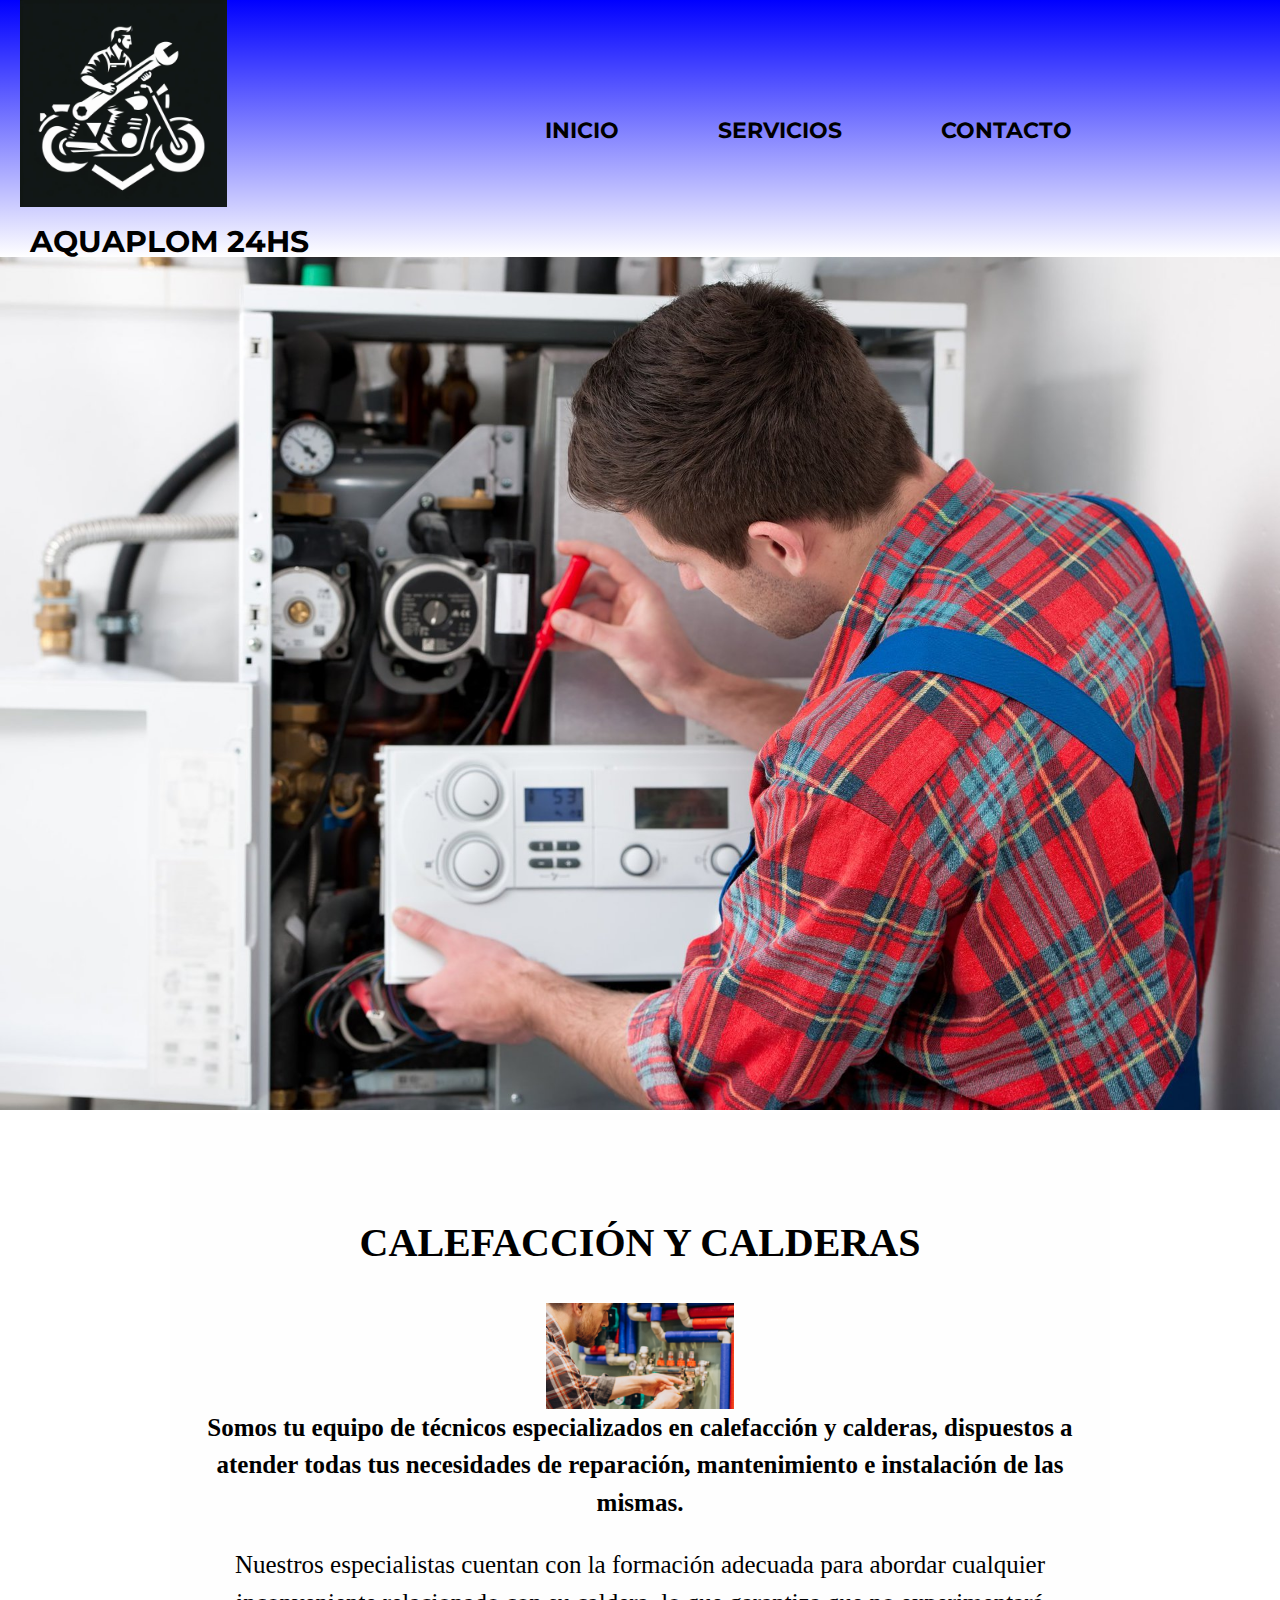
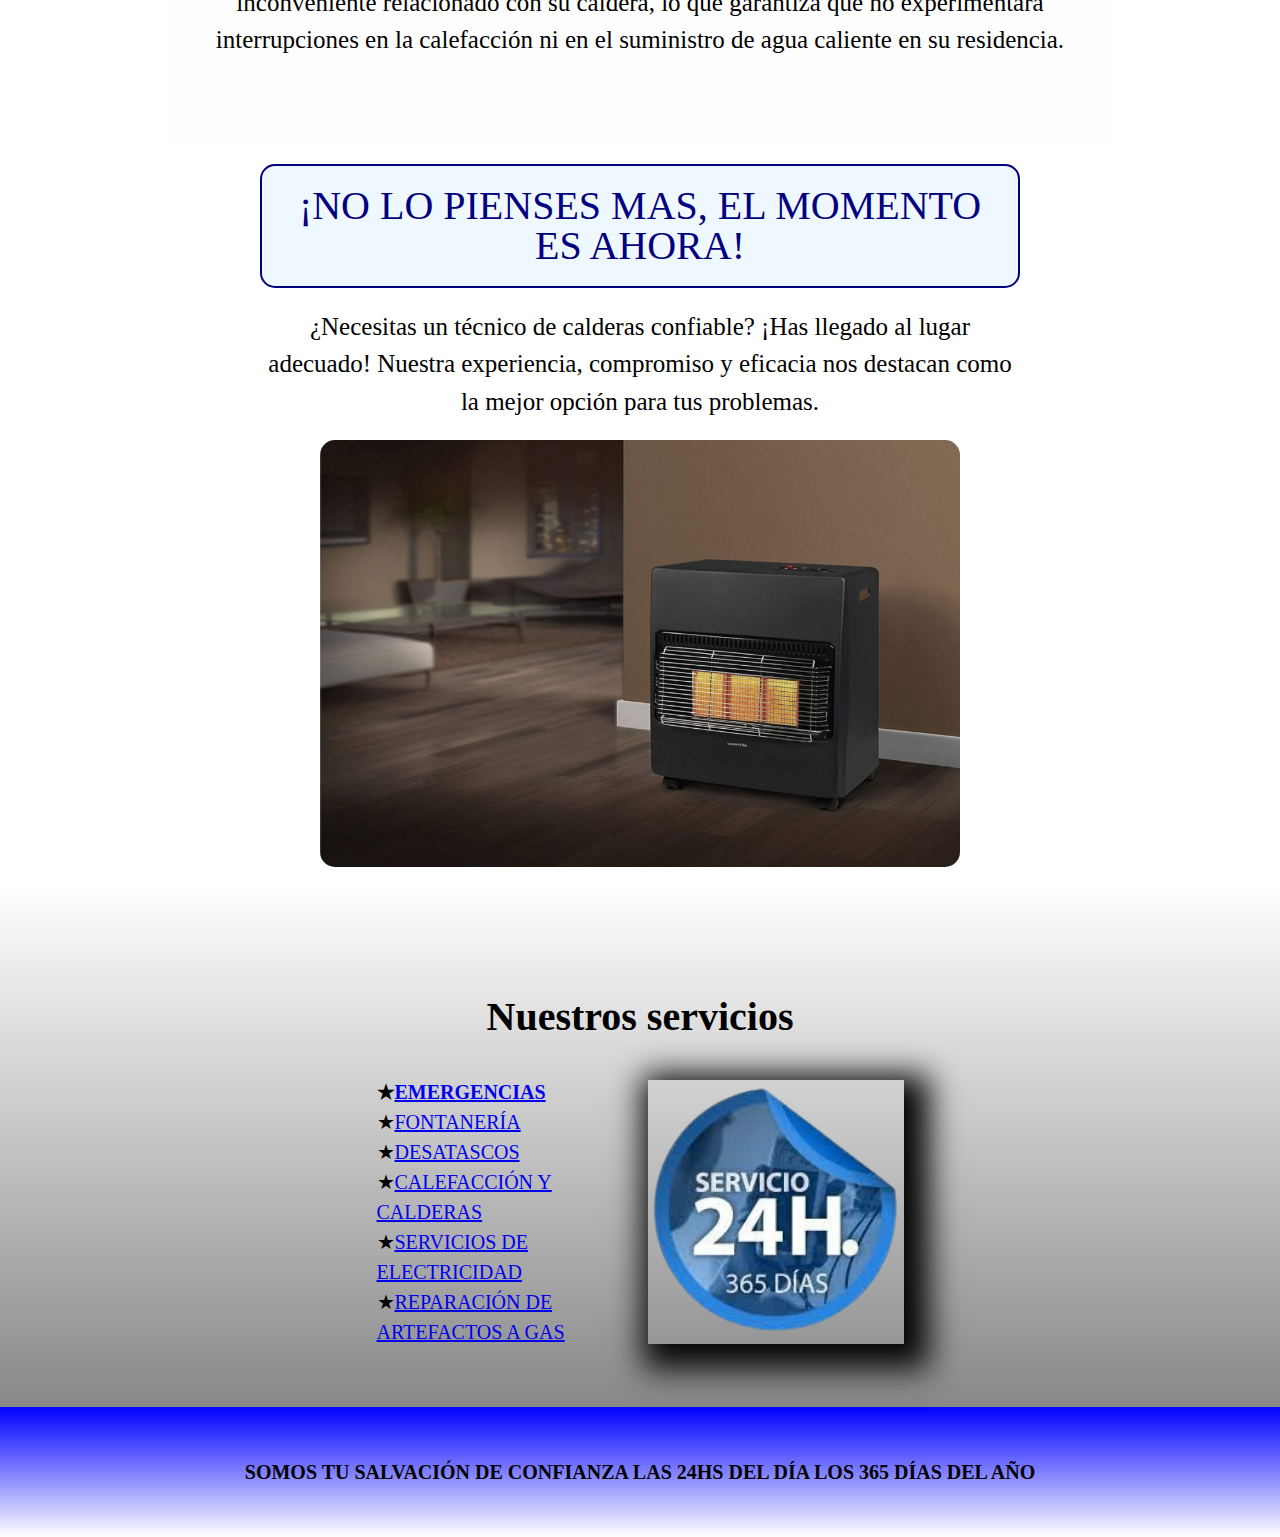
<file: Aquaplom-24hs-main/calefaccion.html>
<!DOCTYPE html>
<html lang="es">
<head>
    <meta charset="UTF-8">
    <title>Calefacción y calderas- Aquaplom 24hs</title>
    <link rel="stylesheet" href="reset.css">
    <link rel="stylesheet" href="style.css">
    <link href="https://fonts.googleapis.com/css2?family=Montserrat:wght@300&display=swap" rel="stylesheet">
    <link rel="icon" href="carpeta1/icono .ico">
    <meta name="viewport" content="width=device-width, initial-scale=1.0">
</head>
<body>
   

    <section>

        <header>
            <div class="caja">
                <div class="header-content">
                    <img src="carpeta1/moto-negra.jpg" alt="logo de moto azul" id="logo-header">
                    <h2>AQUAPLOM 24HS</h2>
                </div>
                <nav>
                    <ul>
                        <li><a href="index.html">INICIO</a></li>
                        <li><a href="productos.html">SERVICIOS</a></li>
                        <li><a href="contacto.html">CONTACTO</a></li>
                    </ul>
                </nav>
            </div>
        </header>

        <img class="banner-plomeria" src="carpeta1/calderas.jpg" width="100%">
        
        <main>
            <section class="principal">
                <h2 class="titulo-principal"><strong>CALEFACCIÓN Y CALDERAS</strong></h2>
                <img class="foto-de-fontaneria" src="carpeta1/calefaccion-calderas-foto.jpg" alt="Imagen de fontanero.">
                <p class="parrafo-desatasco"><strong>Somos tu equipo de técnicos especializados en calefacción y calderas, dispuestos a atender todas tus necesidades de reparación, mantenimiento e instalación de las mismas.</strong> </p>

                <p class="parrafo-desatasco">Nuestros especialistas cuentan con la formación adecuada para abordar cualquier inconveniente relacionado con su caldera, lo que garantiza que no experimentará interrupciones en la calefacción ni en el suministro de agua caliente en su residencia.</p>
            </section>


            <section class="seccion-fontaneria"> 
                
                <h1>¡NO LO PIENSES MAS, EL MOMENTO ES AHORA!</h1>
                <p class="parrafo-desatasco"> ¿Necesitas un técnico de calderas confiable? ¡Has llegado al lugar adecuado! Nuestra experiencia, compromiso y eficacia nos destacan como la mejor opción para tus problemas.</p> 
            
            </section>


             
            <div class="foto-desatasco-desagüe">
            <img class="desatasco-foto" src="carpeta1/estufa-gas.jpg" width="50%" height="40%">
            </div>

            

    


            </section>
            
            <section class="diferenciales">
    
                <h3 class="titulo-principal"><strong>Nuestros servicios</strong></h3>
            
                <div class="contenido-diferenciales">
                    <ul class="lista-diferenciales">
                    <li class="items"><a href="emergencias.html">EMERGENCIAS</a></li>
                    <li class="items"><a href="fontaneria.html">FONTANERÍA</a></li>
                    <li class="items"><a href="desatascos.html">DESATASCOS</a></li>
                    <li class="items"><a href="calefaccion.html">CALEFACCIÓN Y CALDERAS</a></li>
                    <li class="items"><a href="electricidad.html">SERVICIOS DE ELECTRICIDAD</a></li>
                    <li class="items"><a href="gas.html">REPARACIÓN DE ARTEFACTOS A GAS</a></li>
                    </ul><img src="carpeta1/24hs.png" class="imagen-diferenciales">
                </div>
                
                
            </section>


            
        </main>
        
        <footer>

            <p>SOMOS TU SALVACIÓN DE CONFIANZA LAS 24HS DEL DÍA LOS 365 DÍAS DEL AÑO </p>
        </footer>

        <script> 
        // JavaScript para activar la animación del texto
        const frase = document.getElementById('frase');
        const texto = frase.textContent.trim();
        const letras = texto.split('');
        frase.textContent = ''; // Limpia el texto original

        letras.forEach((letra, indice) => {
            const span = document.createElement('span');
            span.textContent = letra;
            span.style.animationDelay = `${indice * 0.1}s`; // Retraso de animación para cada letra
            frase.appendChild(span);
        });

    </script>
        
    </body>
</html>
</file>
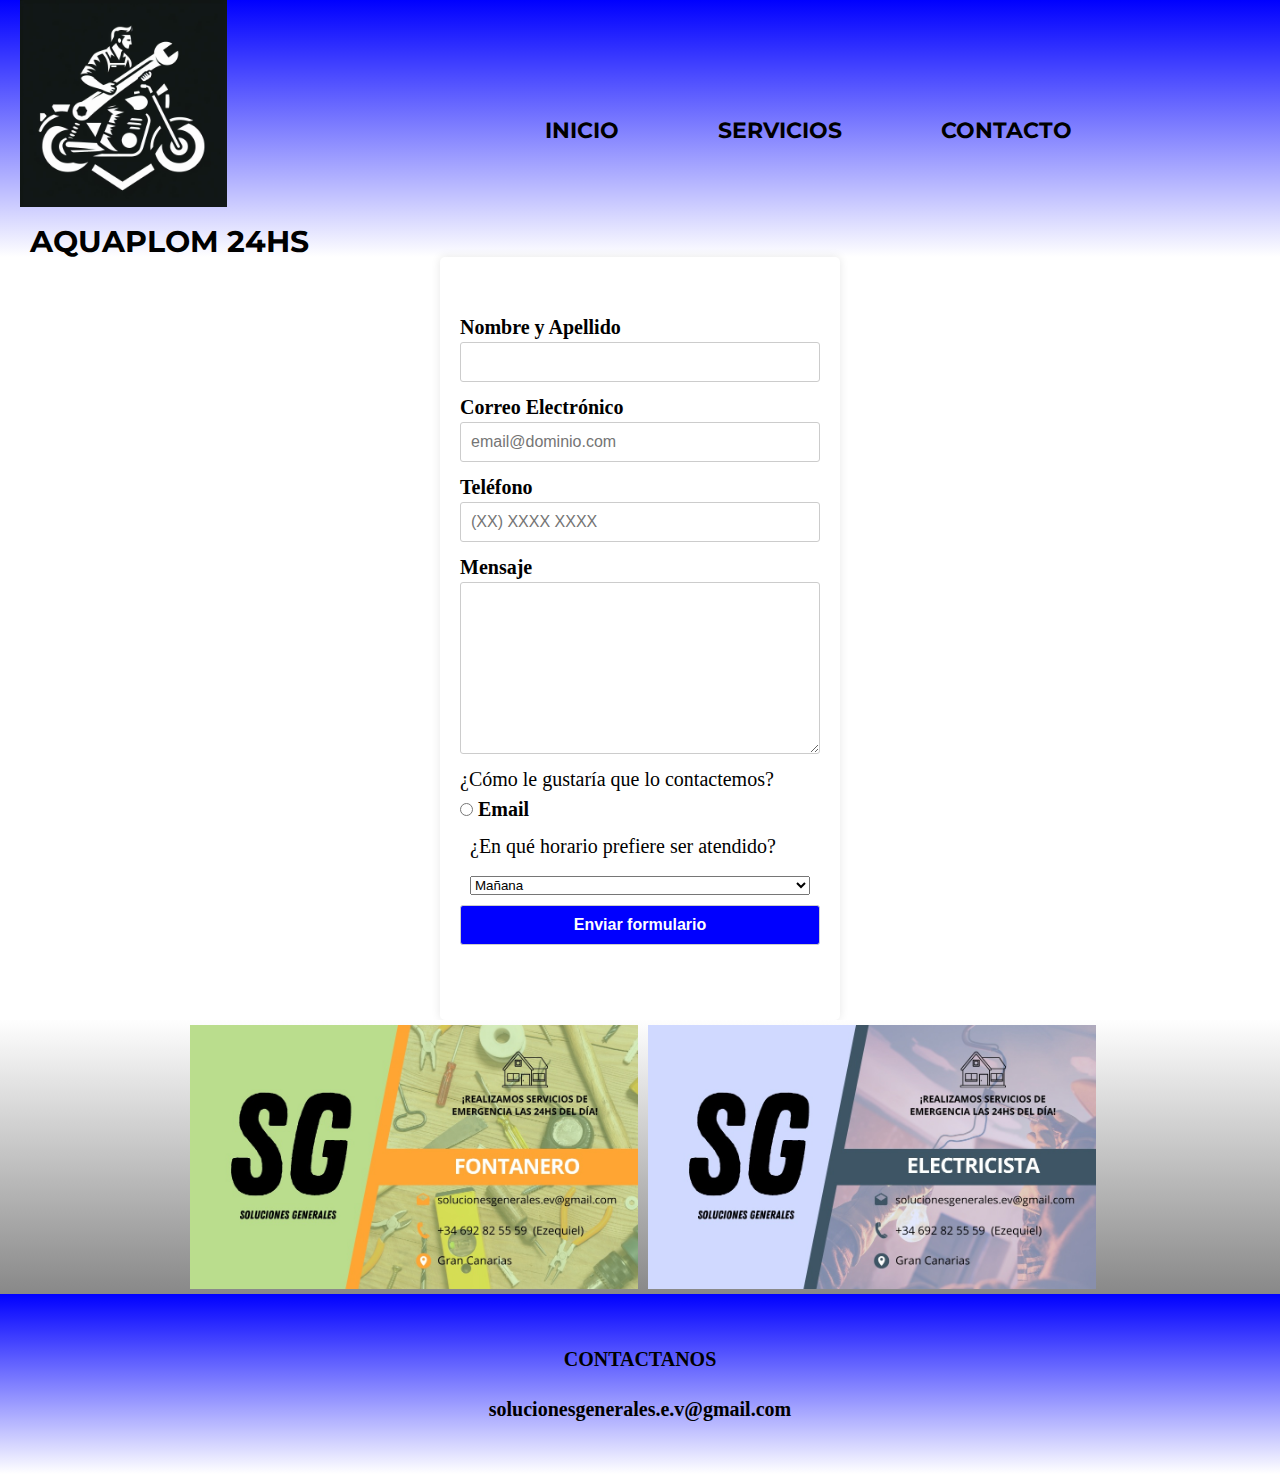
<file: Aquaplom-24hs-main/contacto.html>
<!DOCTYPE html>
<html lang="es">
<head>
    <meta charset="UTF-8">
    <title>Contacto - Aquaplom 24hs</title>

    <link rel="stylesheet" href="reset.css">
    <link rel="stylesheet" href="style.css">

    <link href="https://fonts.googleapis.com/css2?family=Montserrat:wght@300&display=swap" rel="stylesheet">
    <link rel="icon" href="carpeta1/icono .ico">
    <meta name="viewport" content="width=device-width, initial-scale=1.0">
</head>

<body>

<header>
    <div class="caja">
        <div class="header-content">
            <img src="carpeta1/moto-negra.jpg" alt="logo de moto azul" id="logo-header">
            <h2>AQUAPLOM 24HS</h2>
        </div>

        <nav>
            <ul>
                <li><a href="index.html">INICIO</a></li>
                <li><a href="productos.html">SERVICIOS</a></li>
                <li><a href="contacto.html">CONTACTO</a></li>
            </ul>
        </nav>
    </div>
</header>

<main>

    <div class="formulario-contacto"> 
        <!-- FORMULARIO FUNCIONAL -->
        <form action="https://formspree.io/f/xkozlrkr" method="POST">


            <label for="nombreapellido"><strong>Nombre y Apellido</strong></label>
            <input type="text" id="nombreapellido" name="nombre" class="input-padron" required>

            <label for="correoelectronico"><strong>Correo Electrónico</strong></label>
            <input type="email" id="correoelectronico" name="email" class="input-padron" required placeholder="email@dominio.com">

            <label for="telefono"><strong>Teléfono</strong></label>
            <input type="tel" id="telefono" name="telefono" class="input-padron" required placeholder="(XX) XXXX XXXX">

            <label for="mensaje"><strong>Mensaje</strong></label>
            <textarea cols="70" rows="10" id="mensaje" name="mensaje" class="input-padron" required></textarea>

            <fieldset>
                <legend><strong>¿Cómo le gustaría que lo contactemos?</strong></legend>
                <label>
                    <input type="radio" name="contacto" value="Email"> Email
                </label>
            </fieldset>

            <fieldset class="horario-atencion">
                <legend>¿En qué horario prefiere ser atendido?</legend>
                <select name="horario">
                    <option>Mañana</option>
                    <option>Tarde</option>
                    <option>Noche</option>
                </select>
            </fieldset>

            <input type="submit" value="Enviar formulario" class="enviar">

        </form>
    </div>

    <div class="imagenes-fontanero-electricidad">
        <img src="carpeta1/fontanero .jpg" width="35%" height="35%" class="imagen-fontanero-espacio">
        <img src="carpeta1/electricidad.jpg" width="35%" height="35%" class="imagen-fontanero-espacio">
    </div>

</main>

<footer>
    <p>CONTACTANOS</p>
    <p>solucionesgenerales.e.v@gmail.com</p>
</footer>

</body>
</html>
</file>
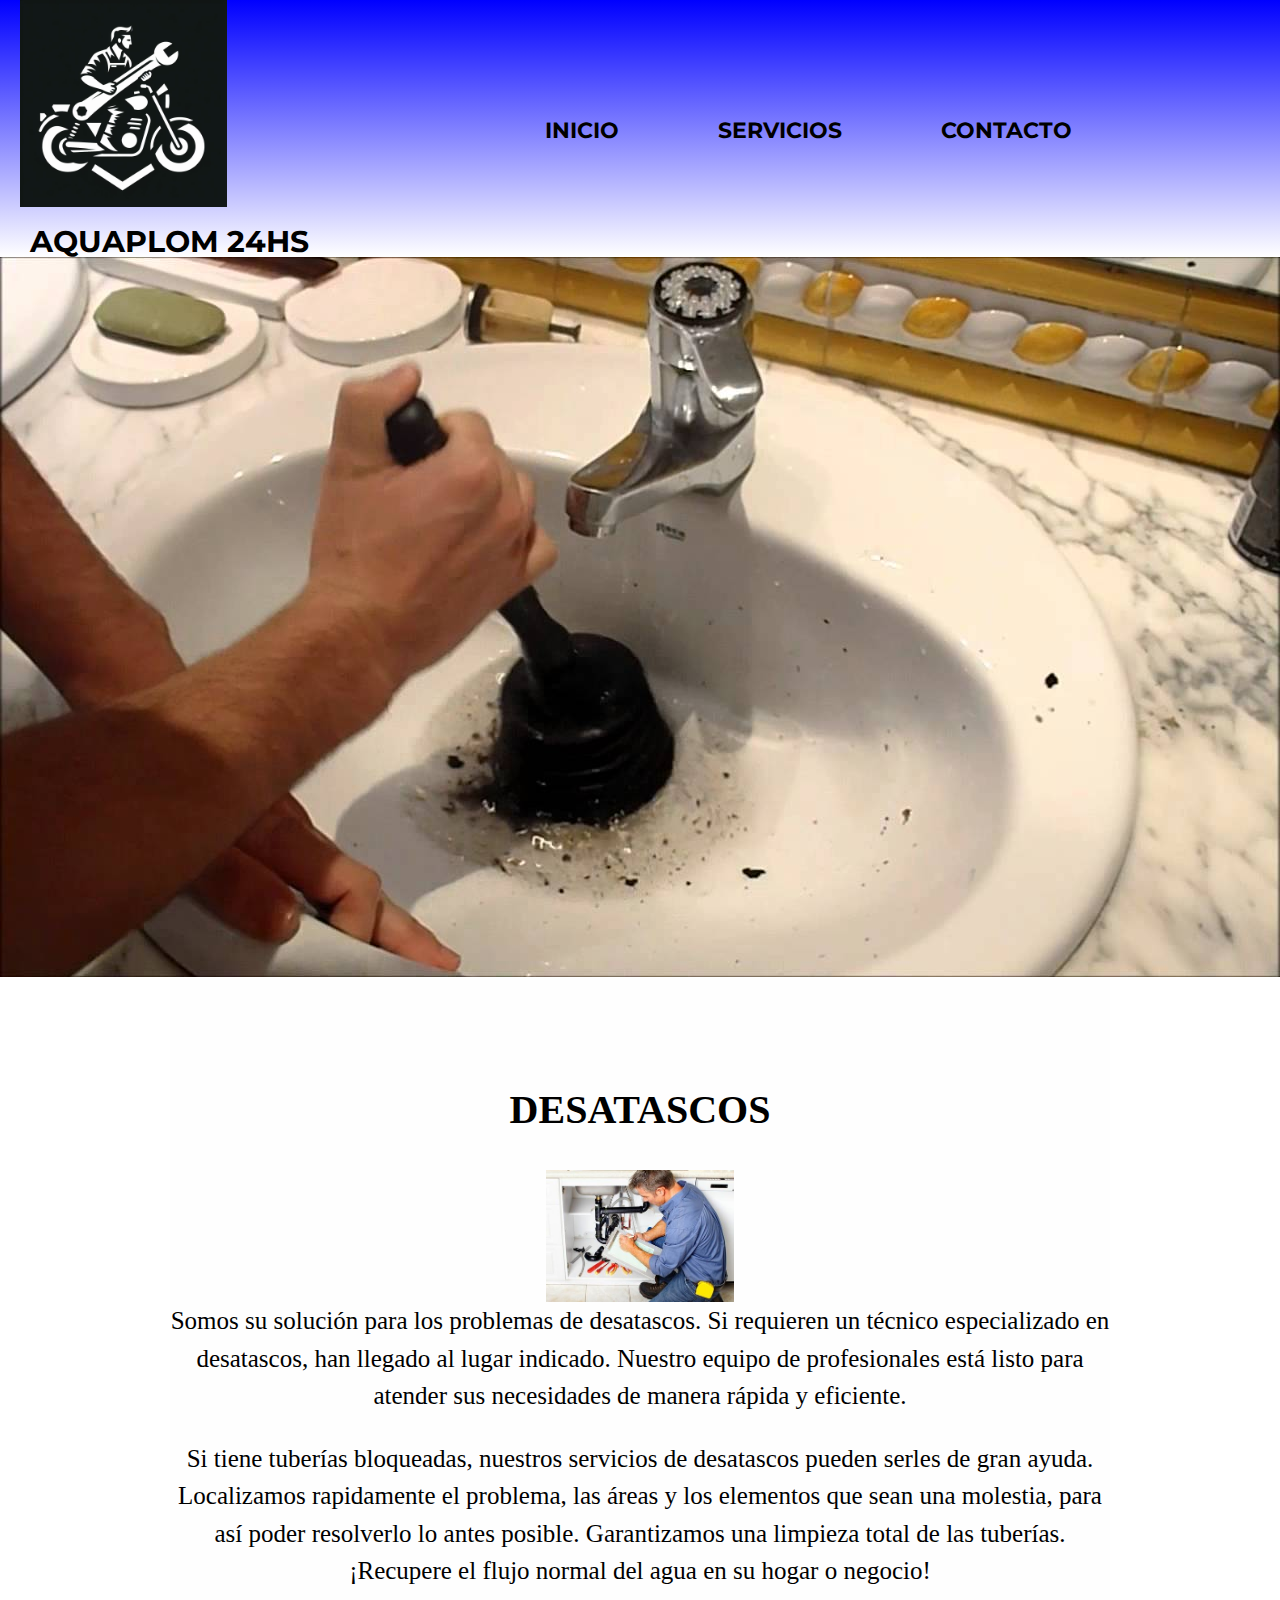
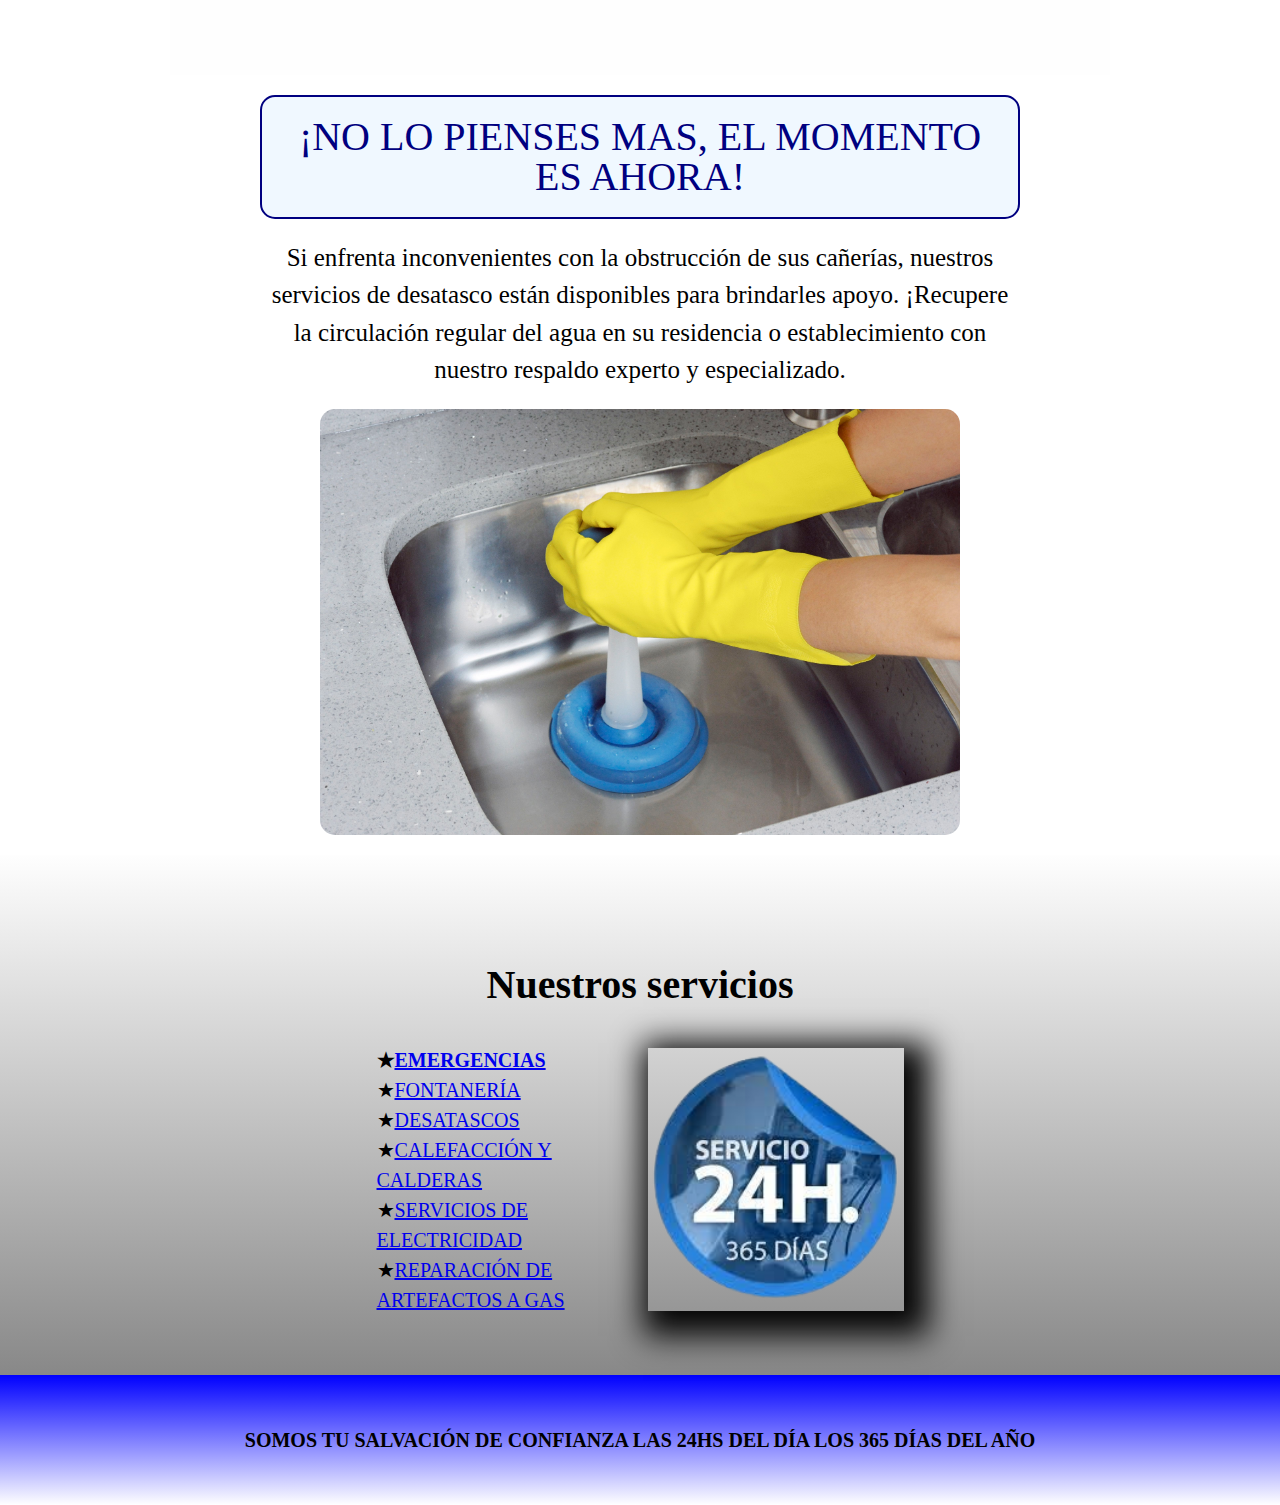
<file: Aquaplom-24hs-main/desatascos.html>
<!DOCTYPE html>
<html lang="es">
<head>
    <meta charset="UTF-8">
    <title>Desatascos - Aquaplom 24hs</title>
    <link rel="stylesheet" href="reset.css">
    <link rel="stylesheet" href="style.css">
    <link href="https://fonts.googleapis.com/css2?family=Montserrat:wght@300&display=swap" rel="stylesheet">
    <link rel="icon" href="carpeta1/icono .ico">
    <meta name="viewport" content="width=device-width, initial-scale=1.0">
</head>
<body>
   

    <section>

        <header>
            <div class="caja">
                <div class="header-content">
                    <img src="carpeta1/moto-negra.jpg" alt="logo de moto azul" id="logo-header">
                    <h2>AQUAPLOM 24HS</h2>
                </div>
                <nav>
                    <ul>
                        <li><a href="index.html">INICIO</a></li>
                        <li><a href="productos.html">SERVICIOS</a></li>
                        <li><a href="contacto.html">CONTACTO</a></li>
                    </ul>
                </nav>
            </div>
        </header>

        <img class="banner-plomeria" src="carpeta1/desatasco-sopapa.jpg" width="100%">
        
        <main>
            <section class="principal">
                <h2 class="titulo-principal"><strong>DESATASCOS</strong></h2>
                <img class="foto-de-fontaneria" src="carpeta1/persona-desatasco.jpg" alt="Imagen de fontanero.">
                <p class="parrafo-desatasco"> Somos su solución para los problemas de desatascos. Si requieren un técnico especializado en desatascos, han llegado al lugar indicado. Nuestro equipo de profesionales está listo para atender sus necesidades de manera rápida y eficiente.

             <p class="parrafo-desatasco"> Si tiene tuberías bloqueadas, nuestros servicios de desatascos pueden serles de gran ayuda. Localizamos rapidamente el problema, las áreas y los elementos que sean una molestia, para así poder resolverlo lo antes posible. Garantizamos una limpieza total de las tuberías. ¡Recupere el flujo normal del agua en su hogar o negocio!</p>
            </section>


            <section class="seccion-fontaneria"> 
                
                

                <h1>¡NO LO PIENSES MAS, EL MOMENTO ES AHORA!</h1>
                <p class="parrafo-desatasco"> Si enfrenta inconvenientes con la obstrucción de sus cañerías, nuestros servicios de desatasco están disponibles para brindarles apoyo. ¡Recupere la circulación regular del agua en su residencia o establecimiento con nuestro respaldo experto y especializado.</p> 
            

            </section>


             
            <div class="foto-desatasco-desagüe">
            <img class="desatasco-foto" src="carpeta1/sopapa.jpg" width="50%" height="40%">
            </div>

            

    


            </section>
            
            <section class="diferenciales">
    
                <h3 class="titulo-principal"><strong>Nuestros servicios</strong></h3>
            
                <div class="contenido-diferenciales">
                    <ul class="lista-diferenciales">
                    <li class="items"><a href="emergencias.html">EMERGENCIAS</a></li>
                    <li class="items"><a href="fontaneria.html">FONTANERÍA</a></li>
                    <li class="items"><a href="desatascos.html">DESATASCOS</a></li>
                    <li class="items"><a href="calefaccion.html">CALEFACCIÓN Y CALDERAS</a></li>
                    <li class="items"><a href="electricidad.html">SERVICIOS DE ELECTRICIDAD</a></li>
                    <li class="items"><a href="gas.html">REPARACIÓN DE ARTEFACTOS A GAS</a></li>
                    </ul><img src="carpeta1/24hs.png" class="imagen-diferenciales">
                </div>
                
                
            </section>


            
        </main>
        
        <footer>

            <p>SOMOS TU SALVACIÓN DE CONFIANZA LAS 24HS DEL DÍA LOS 365 DÍAS DEL AÑO </p>
        </footer>

        <script> 
        // JavaScript para activar la animación del texto
        const frase = document.getElementById('frase');
        const texto = frase.textContent.trim();
        const letras = texto.split('');
        frase.textContent = ''; // Limpia el texto original

        letras.forEach((letra, indice) => {
            const span = document.createElement('span');
            span.textContent = letra;
            span.style.animationDelay = `${indice * 0.1}s`; // Retraso de animación para cada letra
            frase.appendChild(span);
        });

    </script>
        
    </body>
</html>
</file>
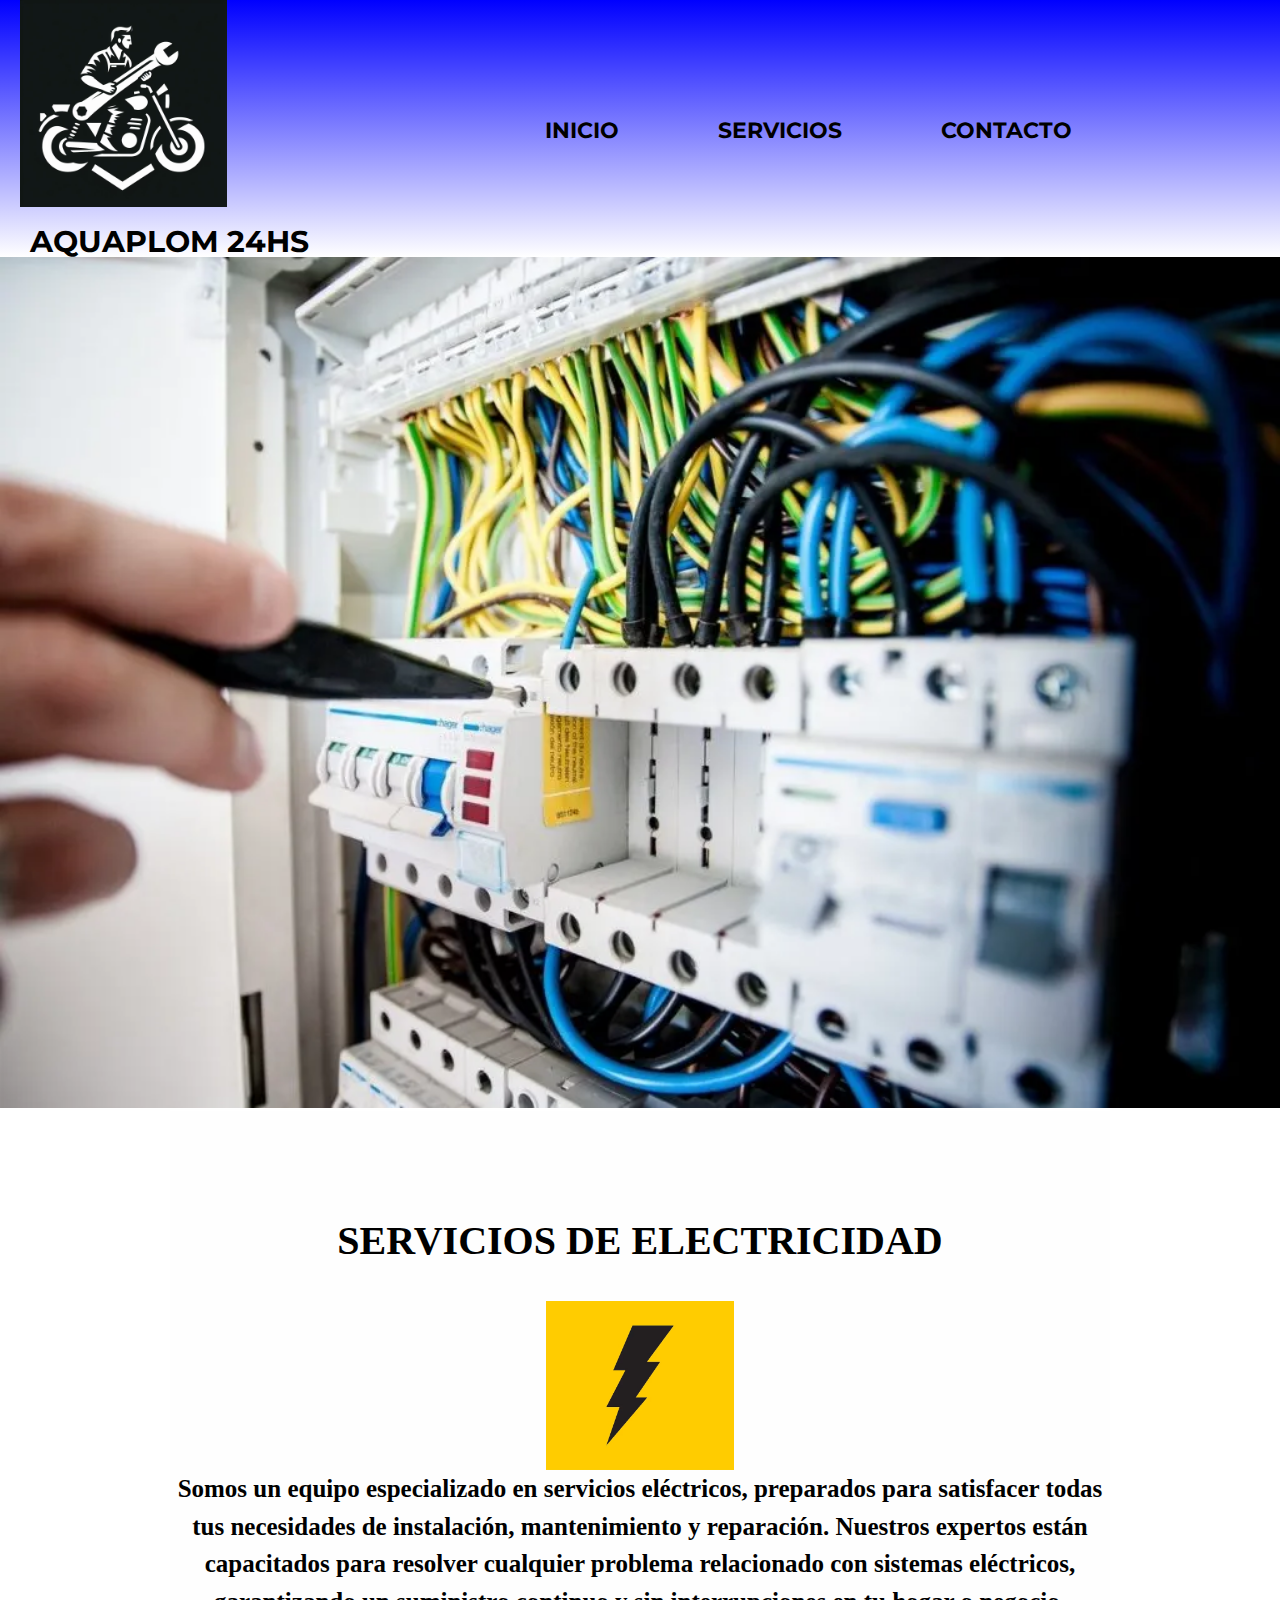
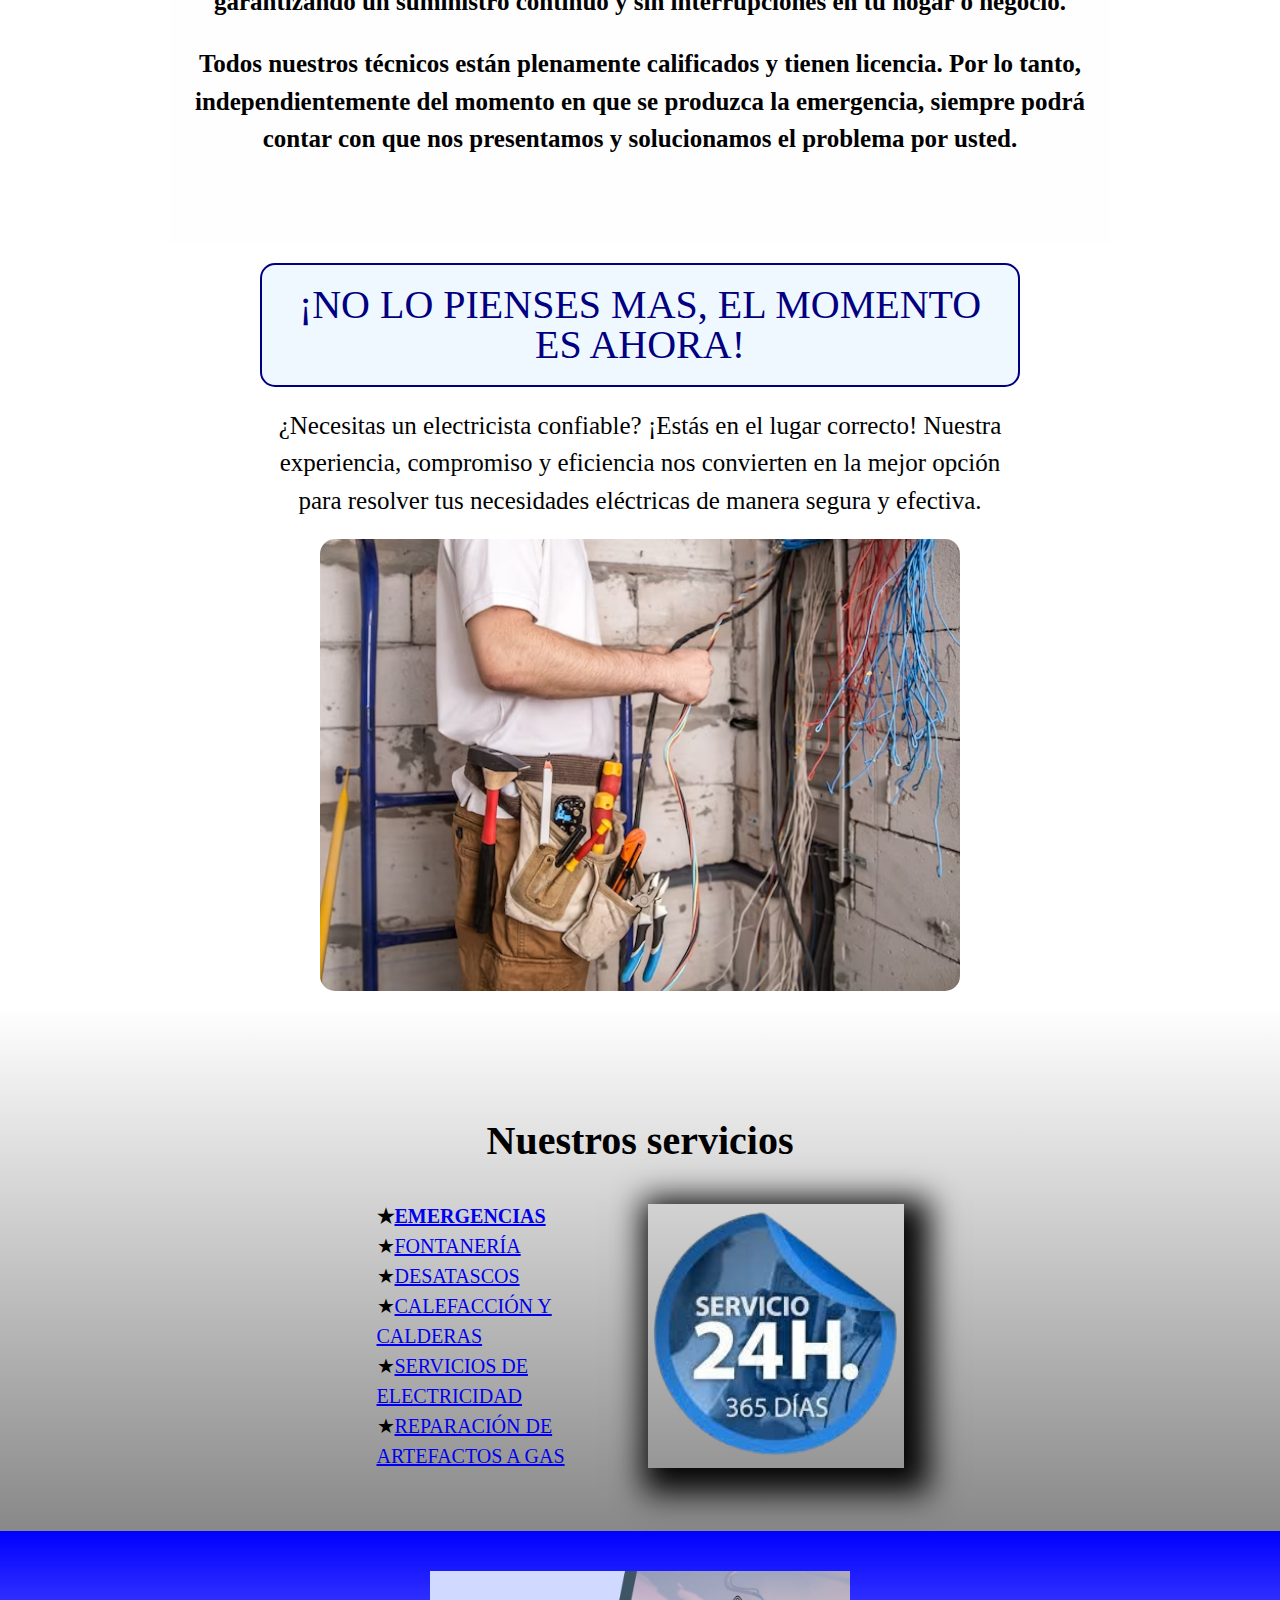
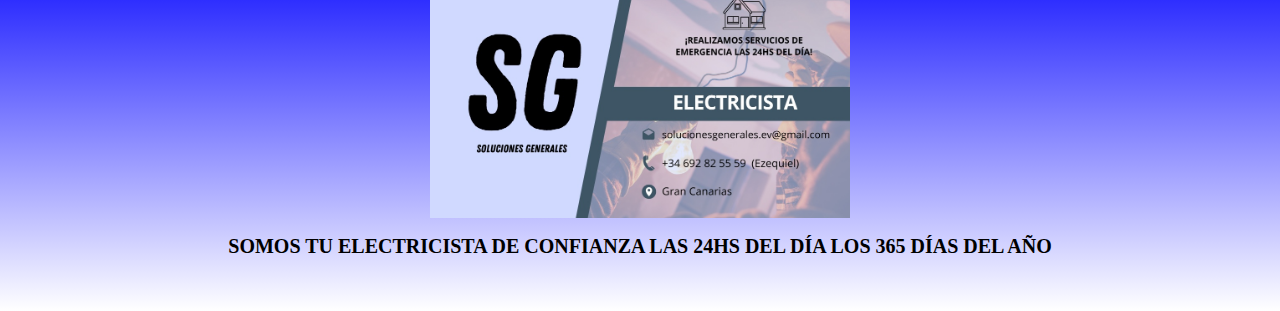
<file: Aquaplom-24hs-main/electricidad.html>
<!DOCTYPE html>
<html lang="es">
<head>
    <meta charset="UTF-8">
    <title>Servicios de electricidad - Aquaplom 24hs</title>
    <link rel="stylesheet" href="reset.css">
    <link rel="stylesheet" href="style.css">
    <link href="https://fonts.googleapis.com/css2?family=Montserrat:wght@300&display=swap" rel="stylesheet">
    <link rel="icon" href="carpeta1/icono .ico">
    <meta name="viewport" content="width=device-width, initial-scale=1.0">
</head>
<body>
   

    <section>

        <header>
            <div class="caja">
                <div class="header-content">
                    <img src="carpeta1/moto-negra.jpg" alt="logo de moto azul" id="logo-header">
                    <h2>AQUAPLOM 24HS</h2>
                </div>
                <nav>
                    <ul>
                        <li><a href="index.html">INICIO</a></li>
                        <li><a href="productos.html">SERVICIOS</a></li>
                        <li><a href="contacto.html">CONTACTO</a></li>
                    </ul>
                </nav>
            </div>
        </header>

        <img class="banner-plomeria" src="carpeta1/electricista.webp" width="100%">
        
        <main>
            <section class="principal">
                <h2 class="titulo-principal"><strong>SERVICIOS DE ELECTRICIDAD</strong></h2>
                <img class="foto-de-fontaneria" src="carpeta1/simbolo-rayo.jpg" alt="Imagen de fontanero.">
                <p class="parrafo-desatasco"><strong>Somos un equipo especializado en servicios eléctricos, preparados para satisfacer todas tus necesidades de instalación, mantenimiento y reparación.

                    Nuestros expertos están capacitados para resolver cualquier problema relacionado con sistemas eléctricos, garantizando un suministro continuo y sin interrupciones en tu hogar o negocio.

                    <p class="parrafo-desatasco">Todos nuestros técnicos están plenamente calificados y tienen licencia. Por lo tanto, independientemente del momento en que se produzca la emergencia, siempre podrá contar con que nos presentamos y solucionamos el problema por usted. </p>
            </section>


            <section class="seccion-fontaneria"> 
                
                <h1>¡NO LO PIENSES MAS, EL MOMENTO ES AHORA!</h1>
                <p class="parrafo-desatasco"> ¿Necesitas un electricista confiable? ¡Estás en el lugar correcto! Nuestra experiencia, compromiso y eficiencia nos convierten en la mejor opción para resolver tus necesidades eléctricas de manera segura y efectiva.</p> 
            
            </section>


             
            <div class="foto-desatasco-desagüe">
            <img class="desatasco-foto" src="carpeta1/foto-electricista.jpg" width="50%" height="40%">
            </div>

            

    


            </section>
            
            <section class="diferenciales">
    
                <h3 class="titulo-principal"><strong>Nuestros servicios</strong></h3>
            
                <div class="contenido-diferenciales">
                    <ul class="lista-diferenciales">
                    <li class="items"><a href="emergencias.html">EMERGENCIAS</a></li>
                    <li class="items"><a href="fontaneria.html">FONTANERÍA</a></li>
                    <li class="items"><a href="desatascos.html">DESATASCOS</a></li>
                    <li class="items"><a href="calefaccion.html">CALEFACCIÓN Y CALDERAS</a></li>
                    <li class="items"><a href="electricidad.html">SERVICIOS DE ELECTRICIDAD</a></li>
                    <li class="items"><a href="gas.html">REPARACIÓN DE ARTEFACTOS A GAS</a></li>
                    </ul><img src="carpeta1/24hs.png" class="imagen-diferenciales">
                </div>
                
                
            </section>


            
        </main>
        
        <footer>
            <img src="carpeta1/electricidad.jpg" width="35%" height="35%">
            <p>SOMOS TU ELECTRICISTA DE CONFIANZA LAS 24HS DEL DÍA LOS 365 DÍAS DEL AÑO </p>
        </footer>

        <script> 
        // JavaScript para activar la animación del texto
        const frase = document.getElementById('frase');
        const texto = frase.textContent.trim();
        const letras = texto.split('');
        frase.textContent = ''; // Limpia el texto original

        letras.forEach((letra, indice) => {
            const span = document.createElement('span');
            span.textContent = letra;
            span.style.animationDelay = `${indice * 0.1}s`; // Retraso de animación para cada letra
            frase.appendChild(span);
        });

    </script>
        
    </body>
</html>
</file>
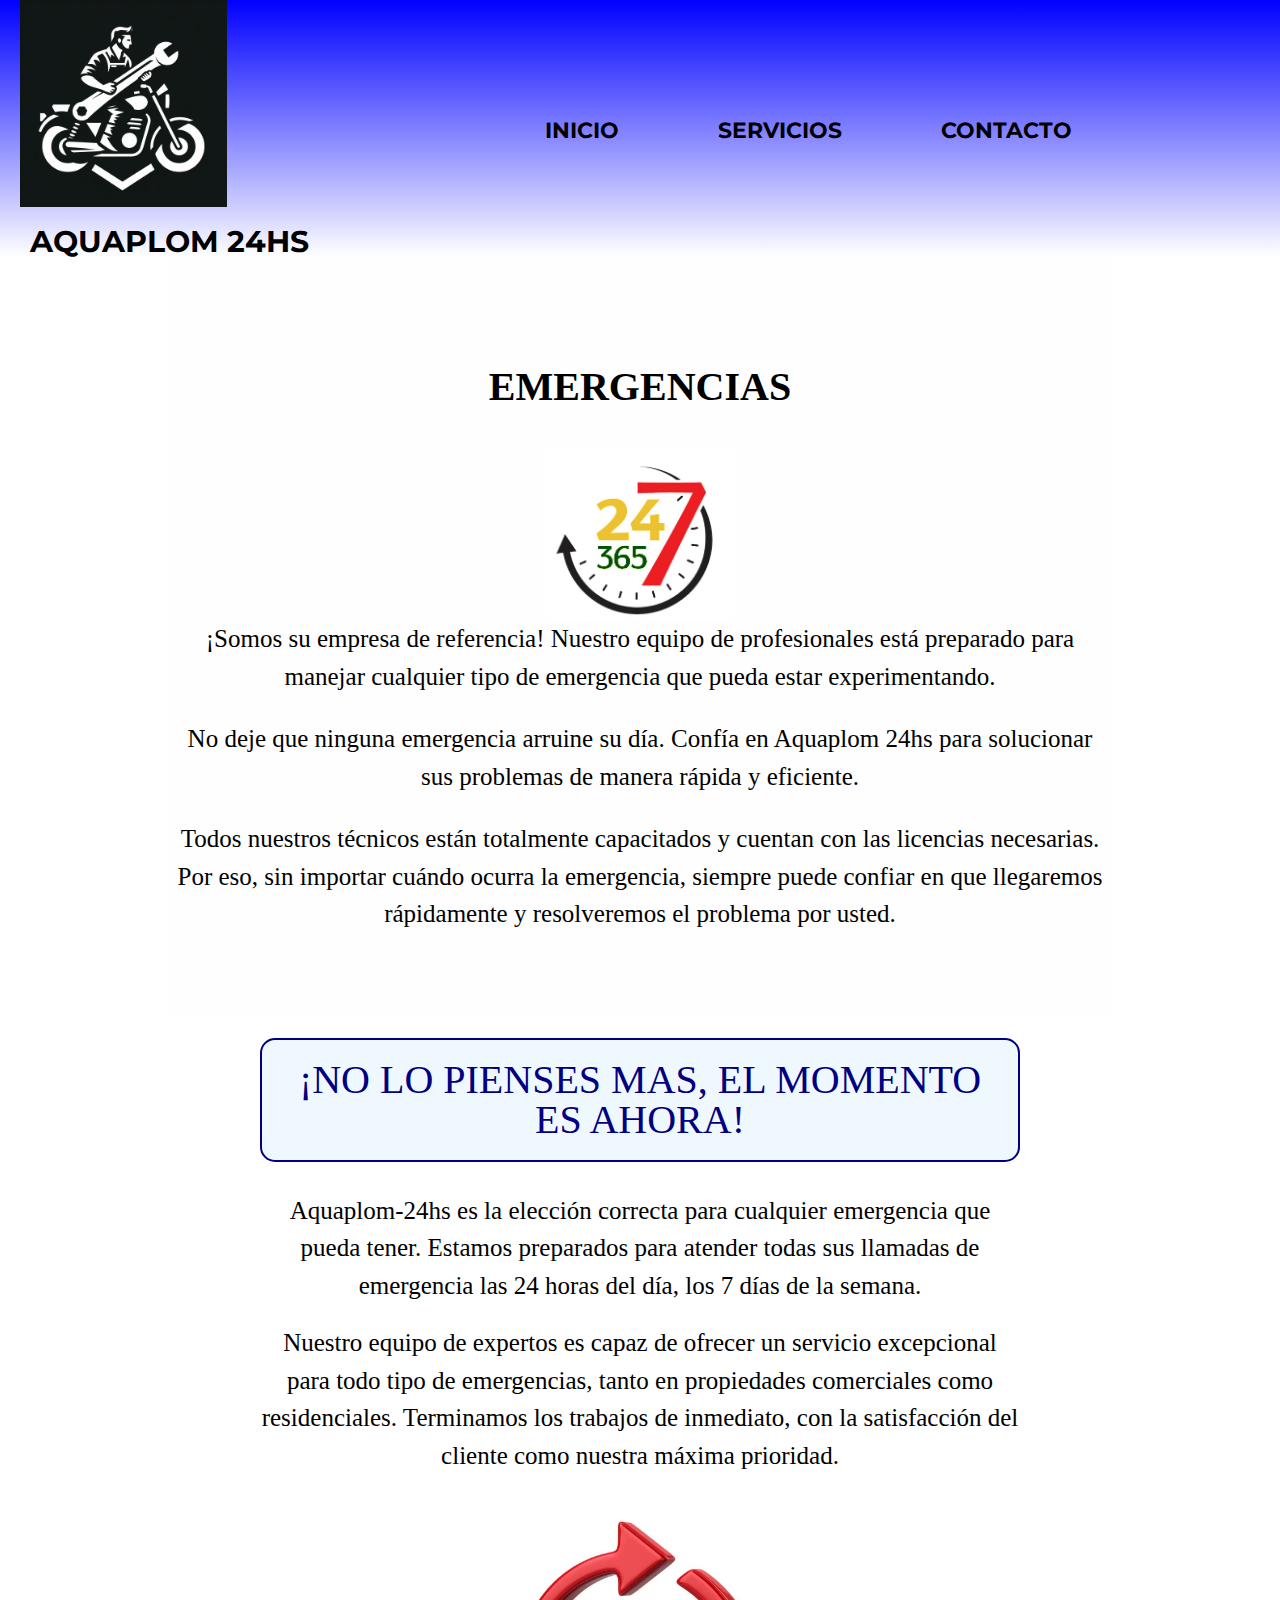
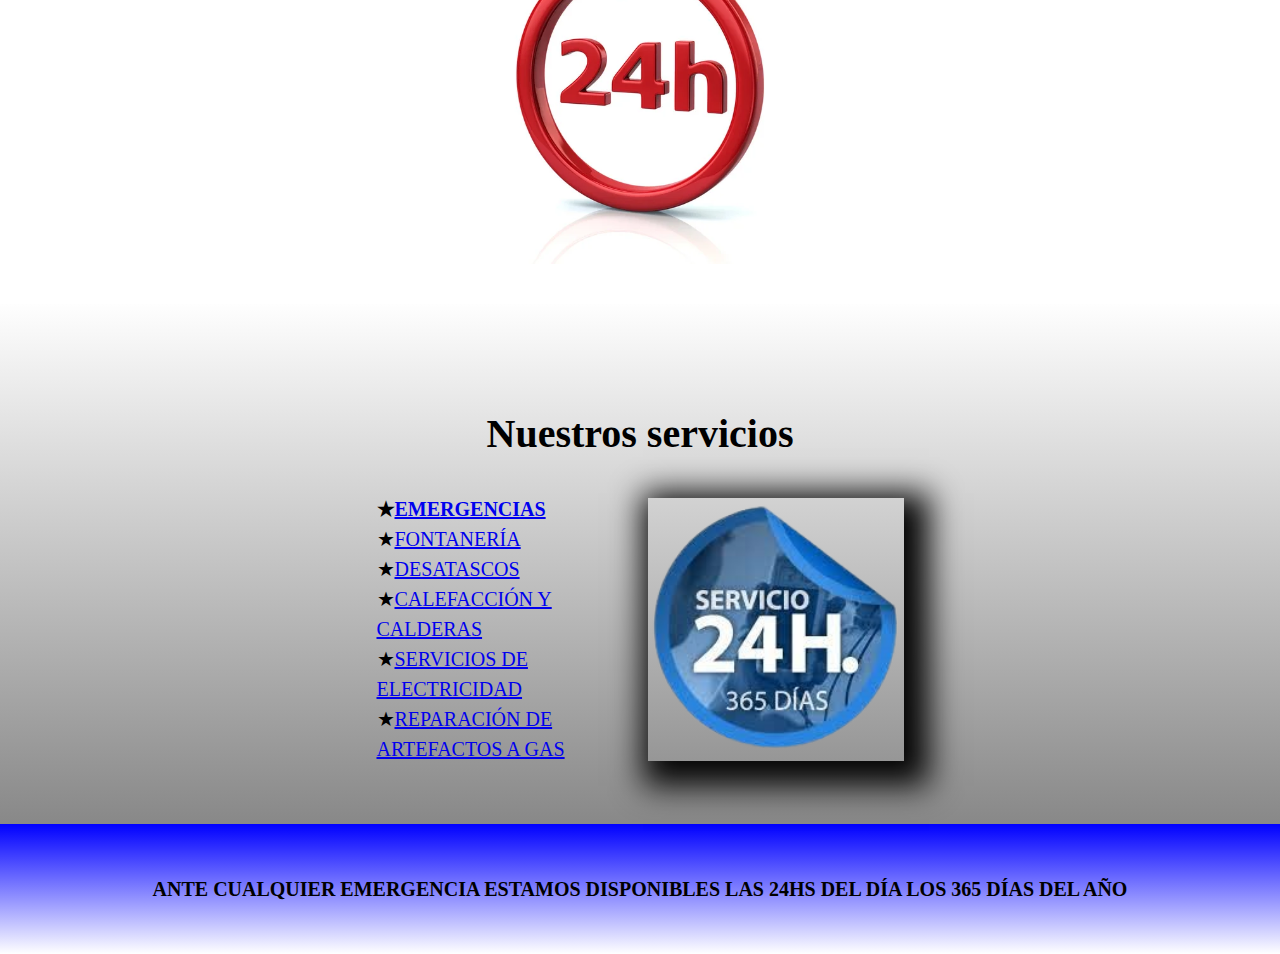
<file: Aquaplom-24hs-main/emergencias.html>
<!DOCTYPE html>
<html lang="es">
<head>
    <meta charset="UTF-8">
    <title>Emergencias - Aquaplom 24hs</title>
    <link rel="stylesheet" href="reset.css">
    <link rel="stylesheet" href="style.css">
    <link href="https://fonts.googleapis.com/css2?family=Montserrat:wght@300&display=swap" rel="stylesheet">
    <link rel="icon" href="carpeta1/icono .ico">
    <meta name="viewport" content="width=device-width, initial-scale=1.0">


    




</head>
<body>
   

    <section>

        <header>
            <div class="caja">
                <div class="header-content">
                    <img src="carpeta1/moto-negra.jpg" alt="logo de moto azul" id="logo-header">
                    <h2>AQUAPLOM 24HS</h2>
                </div>
                <nav>
                    <ul>
                        <li><a href="index.html">INICIO</a></li>
                        <li><a href="productos.html">SERVICIOS</a></li>
                        <li><a href="contacto.html">CONTACTO</a></li>
                    </ul>
                </nav>
            </div>
        </header>

        
        <main>
            <section class="principal">
                <h2 class="titulo-principal"><strong>EMERGENCIAS</strong></h2>
                <img class="foto-de-fontaneria" src="carpeta1/emergencias-24hs.jpg" alt="Imagen de emergencias.">
                <p class="parrafo-fontanero"> ¡Somos su empresa de referencia! Nuestro equipo de profesionales está preparado para manejar cualquier tipo de emergencia que pueda estar experimentando.</p>

                <p class="parrafo-fontanero">No deje que ninguna emergencia arruine su día. Confía en Aquaplom 24hs para solucionar sus problemas de manera rápida y eficiente.</p>

                <p class="parrafo-fontanero">Todos nuestros técnicos están totalmente capacitados y cuentan con las licencias necesarias. Por eso, sin importar cuándo ocurra la emergencia, siempre puede confiar en que llegaremos rápidamente y resolveremos el problema por usted. </p>
                
            </section>


            <section class="seccion-fontaneria"> 
            
                <h1>¡NO LO PIENSES MAS, EL MOMENTO ES AHORA!</h1>
                <p class="parrafo-fontanero">Aquaplom-24hs es la elección correcta para cualquier emergencia que pueda tener. Estamos preparados para atender todas sus llamadas de emergencia las 24 horas del día, los 7 días de la semana. </p>

                <p class="parrafo-fontanero">Nuestro equipo de expertos es capaz de ofrecer un servicio excepcional para todo tipo de emergencias, tanto en propiedades comerciales como residenciales. Terminamos los trabajos de inmediato, con la satisfacción del cliente como nuestra máxima prioridad.</p>

                <img src="carpeta1/24hs-emergencias.jpg" width="50%" height="50%">

            </section>


            
    


            </section>
            
            <section class="diferenciales">
    
                <h3 class="titulo-principal"><strong>Nuestros servicios </strong></h3>
            
                <div class="contenido-diferenciales">
                    <ul class="lista-diferenciales">
                    <li class="items"><a href="emergencias.html">EMERGENCIAS</a></li>
                    <li class="items"><a href="fontaneria.html">FONTANERÍA</a></li>
                    <li class="items"><a href="desatascos.html">DESATASCOS</a></li>
                    <li class="items"><a href="calefaccion.html">CALEFACCIÓN Y CALDERAS</a></li>
                    <li class="items"><a href="electricidad.html">SERVICIOS DE ELECTRICIDAD</a></li>
                    <li class="items"><a href="gas.html">REPARACIÓN DE ARTEFACTOS A GAS</a></li>
                    </ul><img src="carpeta1/24hs.png" class="imagen-diferenciales">
                </div>
                
                
            </section>


            
        </main>
        
        <footer>
            <p>ANTE CUALQUIER EMERGENCIA ESTAMOS DISPONIBLES LAS 24HS DEL DÍA LOS 365 DÍAS DEL AÑO </p>
        </footer>

        <script> 
        // JavaScript para activar la animación del texto
        const frase = document.getElementById('frase');
        const texto = frase.textContent.trim();
        const letras = texto.split('');
        frase.textContent = ''; // Limpia el texto original

        letras.forEach((letra, indice) => {
            const span = document.createElement('span');
            span.textContent = letra;
            span.style.animationDelay = `${indice * 0.1}s`; // Retraso de animación para cada letra
            frase.appendChild(span);
        });

    </script>
        
    </body>
</html>
</file>
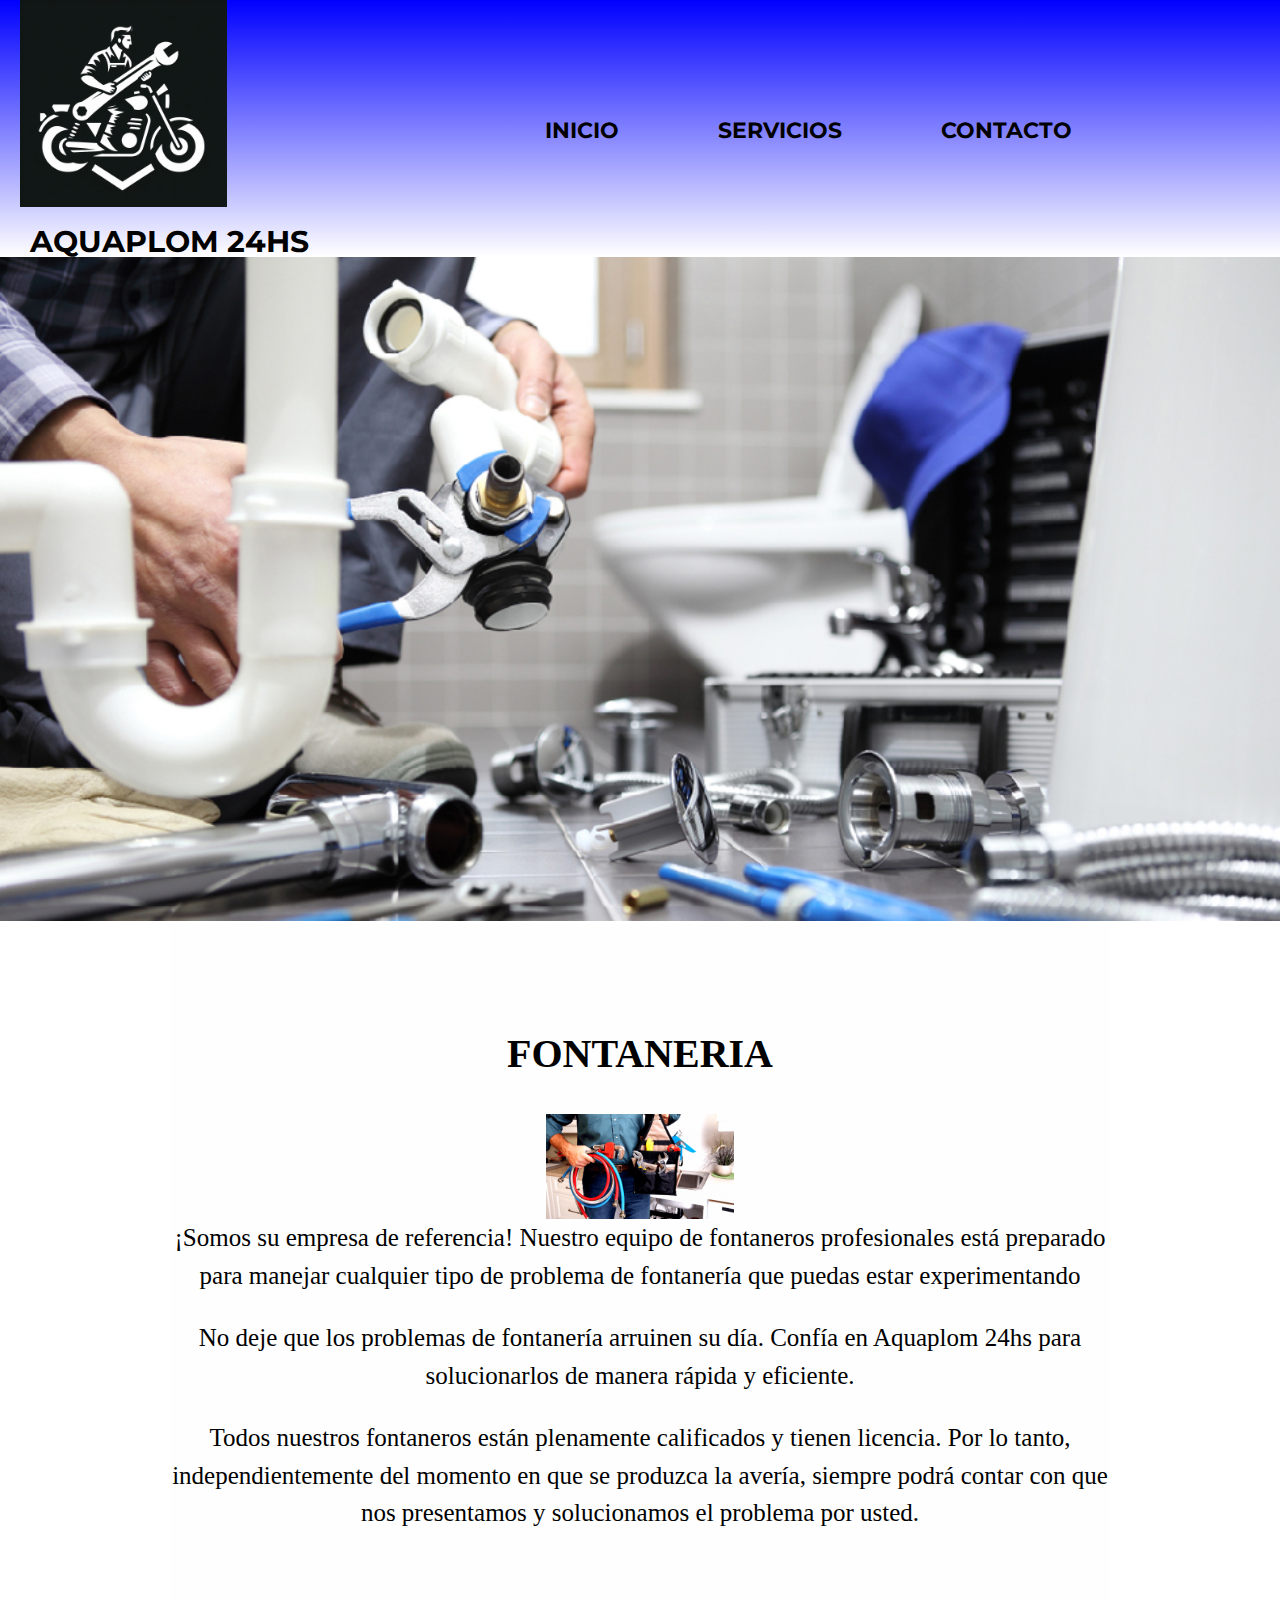
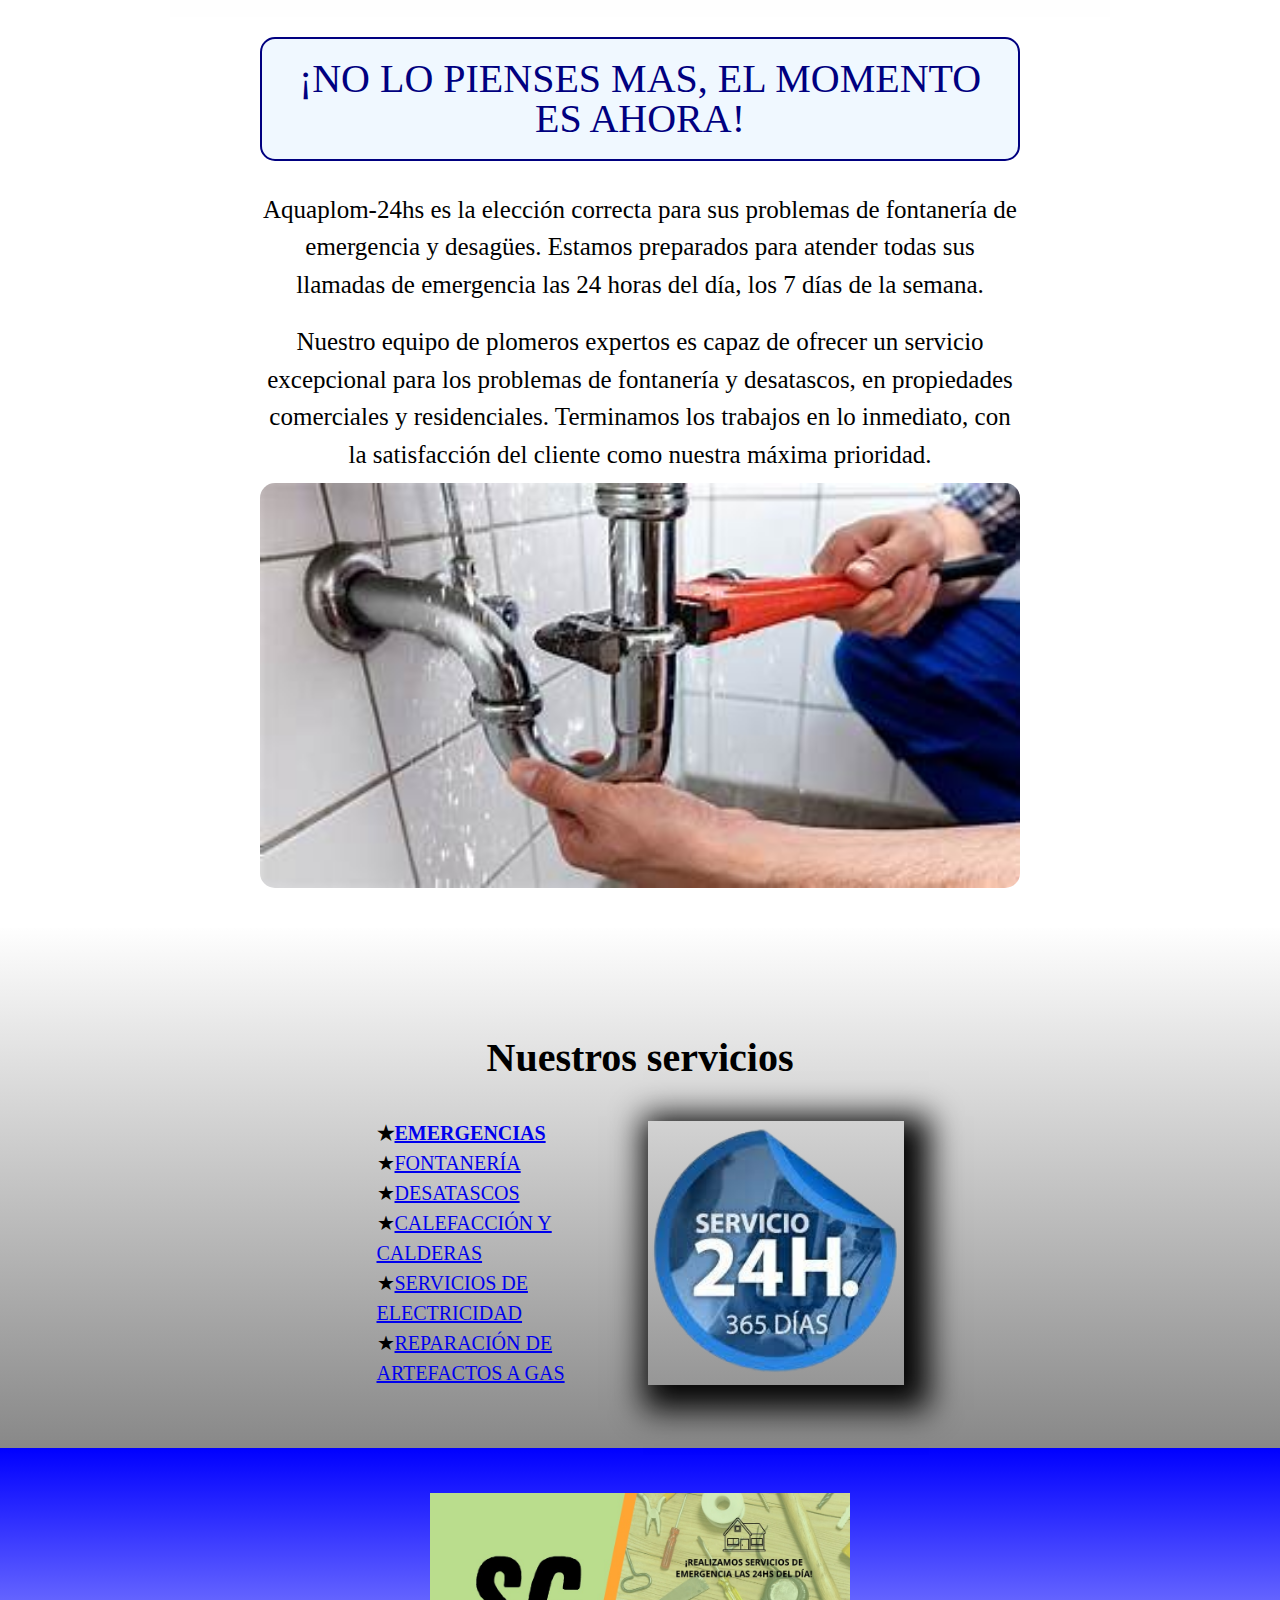
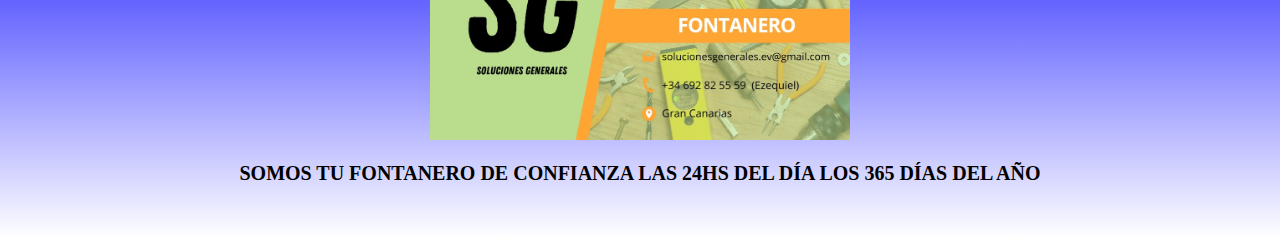
<file: Aquaplom-24hs-main/fontaneria.html>
<!DOCTYPE html>
<html lang="es">
<head>
    <meta charset="UTF-8">
    <title>Fontaneria - Aquaplom 24hs</title>
    <link rel="stylesheet" href="reset.css">
    <link rel="stylesheet" href="style.css">
    <link href="https://fonts.googleapis.com/css2?family=Montserrat:wght@300&display=swap" rel="stylesheet">
    <link rel="icon" href="carpeta1/icono .ico">
    <meta name="viewport" content="width=device-width, initial-scale=1.0">


    




</head>
<body>
   

    <section>

        <header>
            <div class="caja">
                <div class="header-content">
                    <img src="carpeta1/moto-negra.jpg" alt="logo de moto azul" id="logo-header">
                    <h2>AQUAPLOM 24HS</h2>
                </div>
                <nav>
                    <ul>
                        <li><a href="index.html">INICIO</a></li>
                        <li><a href="productos.html">SERVICIOS</a></li>
                        <li><a href="contacto.html">CONTACTO</a></li>
                    </ul>
                </nav>
            </div>
        </header>

        <img class="banner-plomeria" src="carpeta1/plomeria.jpg" width="100%">
        
        <main>
            <section class="principal">
                <h2 class="titulo-principal"><strong>FONTANERIA</strong></h2>
                <img class="foto-de-fontaneria" src="carpeta1/servicio-de-fontaneria.png" alt="Imagen de fontanero.">
                <p class="parrafo-fontanero"> ¡Somos su empresa de referencia! Nuestro equipo de fontaneros profesionales está preparado para manejar cualquier tipo de problema de fontanería que puedas estar experimentando</p>

                <p class="parrafo-fontanero">No deje que los problemas de fontanería arruinen su día. Confía en Aquaplom 24hs para solucionarlos de manera rápida y eficiente.</p>

                <p class="parrafo-fontanero">Todos nuestros fontaneros están plenamente calificados y tienen licencia. Por lo tanto, independientemente del momento en que se produzca la avería, siempre podrá contar con que nos presentamos y solucionamos el problema por usted. </p>
                
            </section>


            <section class="seccion-fontaneria"> 
            
                <h1>¡NO LO PIENSES MAS, EL MOMENTO ES AHORA!</h1>
                <p class="parrafo-fontanero">Aquaplom-24hs es la elección correcta para sus problemas de fontanería de emergencia y desagües. Estamos preparados para atender todas sus llamadas de emergencia las 24 horas del día, los 7 días de la semana. </p>

                <p class="parrafo-fontanero">Nuestro equipo de plomeros expertos es capaz de ofrecer un servicio excepcional para los problemas de fontanería y desatascos, en propiedades comerciales y residenciales. Terminamos los trabajos en lo inmediato, con la satisfacción del cliente como nuestra máxima prioridad.</p>

                <img src="carpeta1/imagen-fontanero.jpg" width="100%" height="100%">

            </section>


            
    


            </section>
            
            <section class="diferenciales">
    
                <h3 class="titulo-principal"><strong>Nuestros servicios </strong></h3>
            
                <div class="contenido-diferenciales">
                    <ul class="lista-diferenciales">
                    <li class="items"><a href="emergencias.html">EMERGENCIAS</a></li>
                    <li class="items"><a href="fontaneria.html">FONTANERÍA</a></li>
                    <li class="items"><a href="desatascos.html">DESATASCOS</a></li>
                    <li class="items"><a href="calefaccion.html">CALEFACCIÓN Y CALDERAS</a></li>
                    <li class="items"><a href="electricidad.html">SERVICIOS DE ELECTRICIDAD</a></li>
                    <li class="items"><a href="gas.html">REPARACIÓN DE ARTEFACTOS A GAS</a></li>
                    </ul><img src="carpeta1/24hs.png" class="imagen-diferenciales">
                </div>
                
                
            </section>


            
        </main>
        
        <footer>
            <img src="carpeta1/fontanero .jpg" width="35%" height="35%" class="imagen-fontanero-espacio">

            <p>SOMOS TU FONTANERO DE CONFIANZA LAS 24HS DEL DÍA LOS 365 DÍAS DEL AÑO </p>
        </footer>

        <script> 
        // JavaScript para activar la animación del texto
        const frase = document.getElementById('frase');
        const texto = frase.textContent.trim();
        const letras = texto.split('');
        frase.textContent = ''; // Limpia el texto original

        letras.forEach((letra, indice) => {
            const span = document.createElement('span');
            span.textContent = letra;
            span.style.animationDelay = `${indice * 0.1}s`; // Retraso de animación para cada letra
            frase.appendChild(span);
        });

    </script>
        
    </body>
</html>
</file>
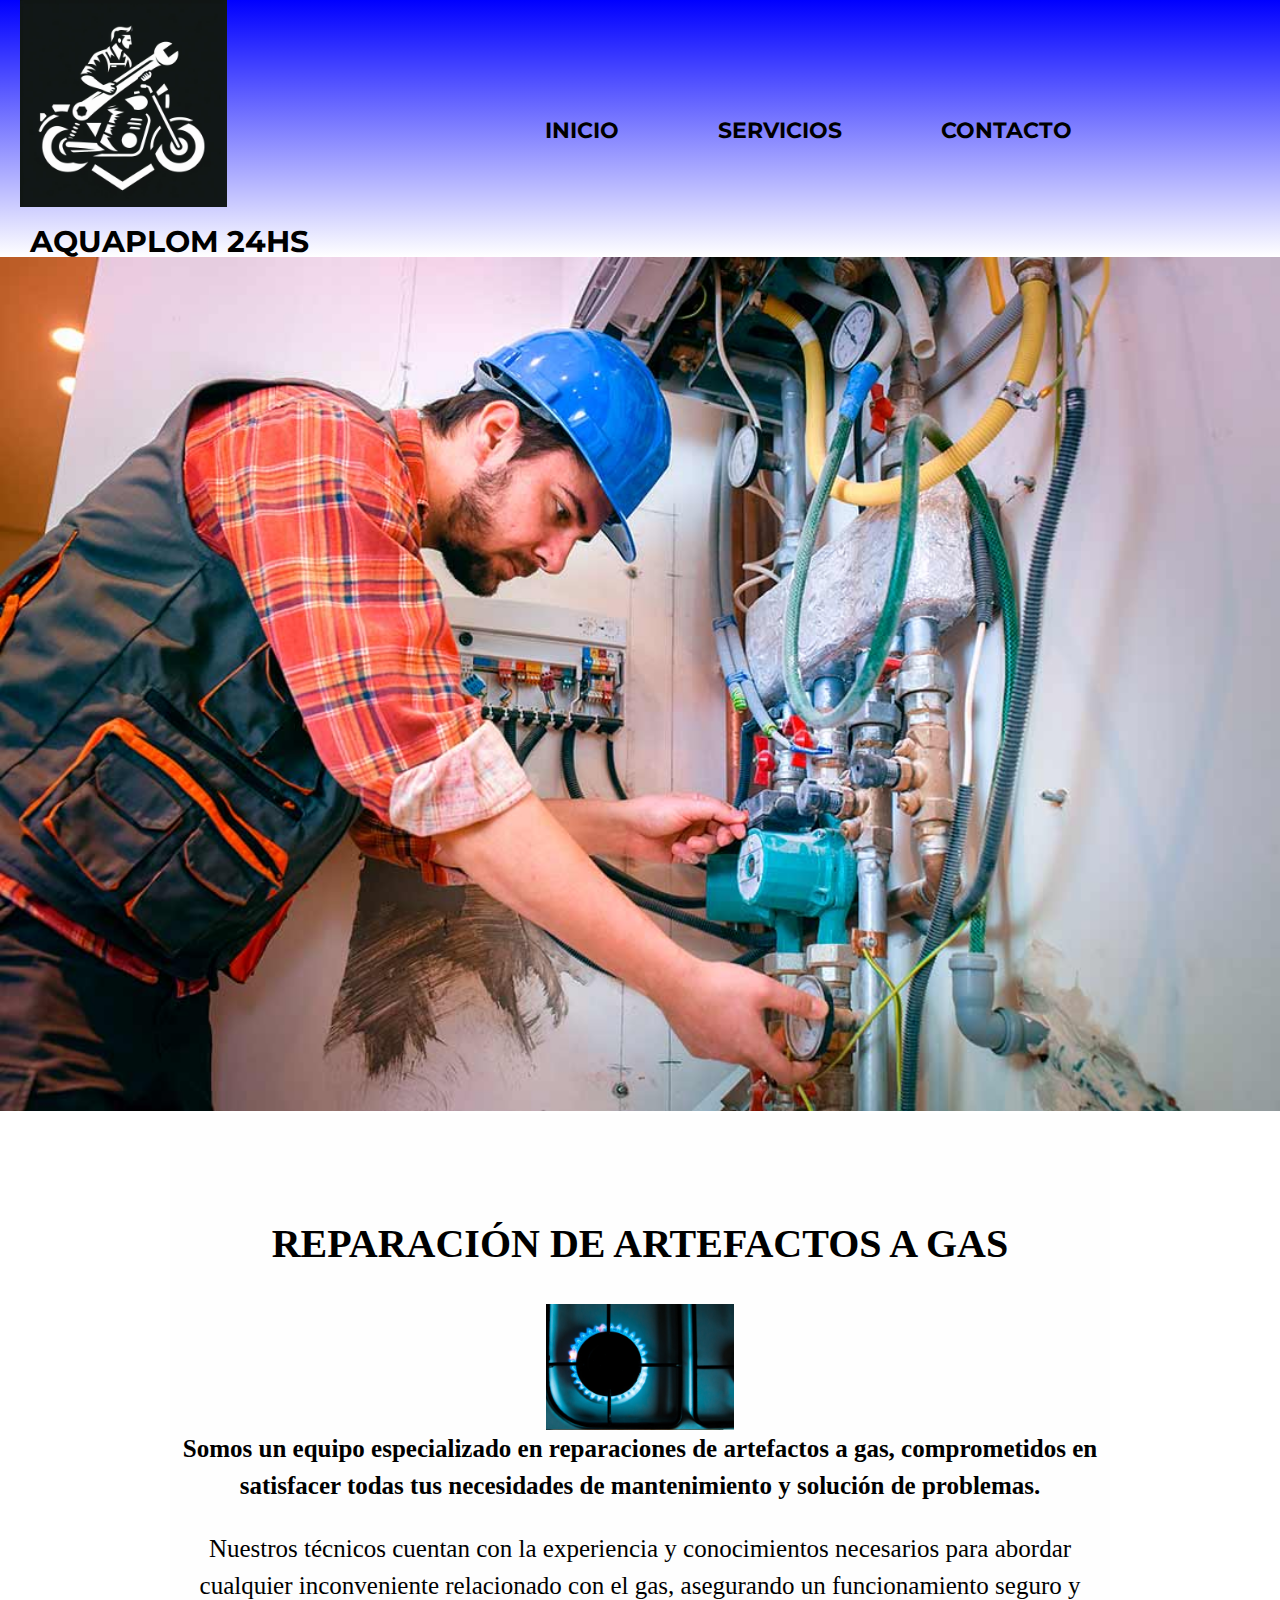
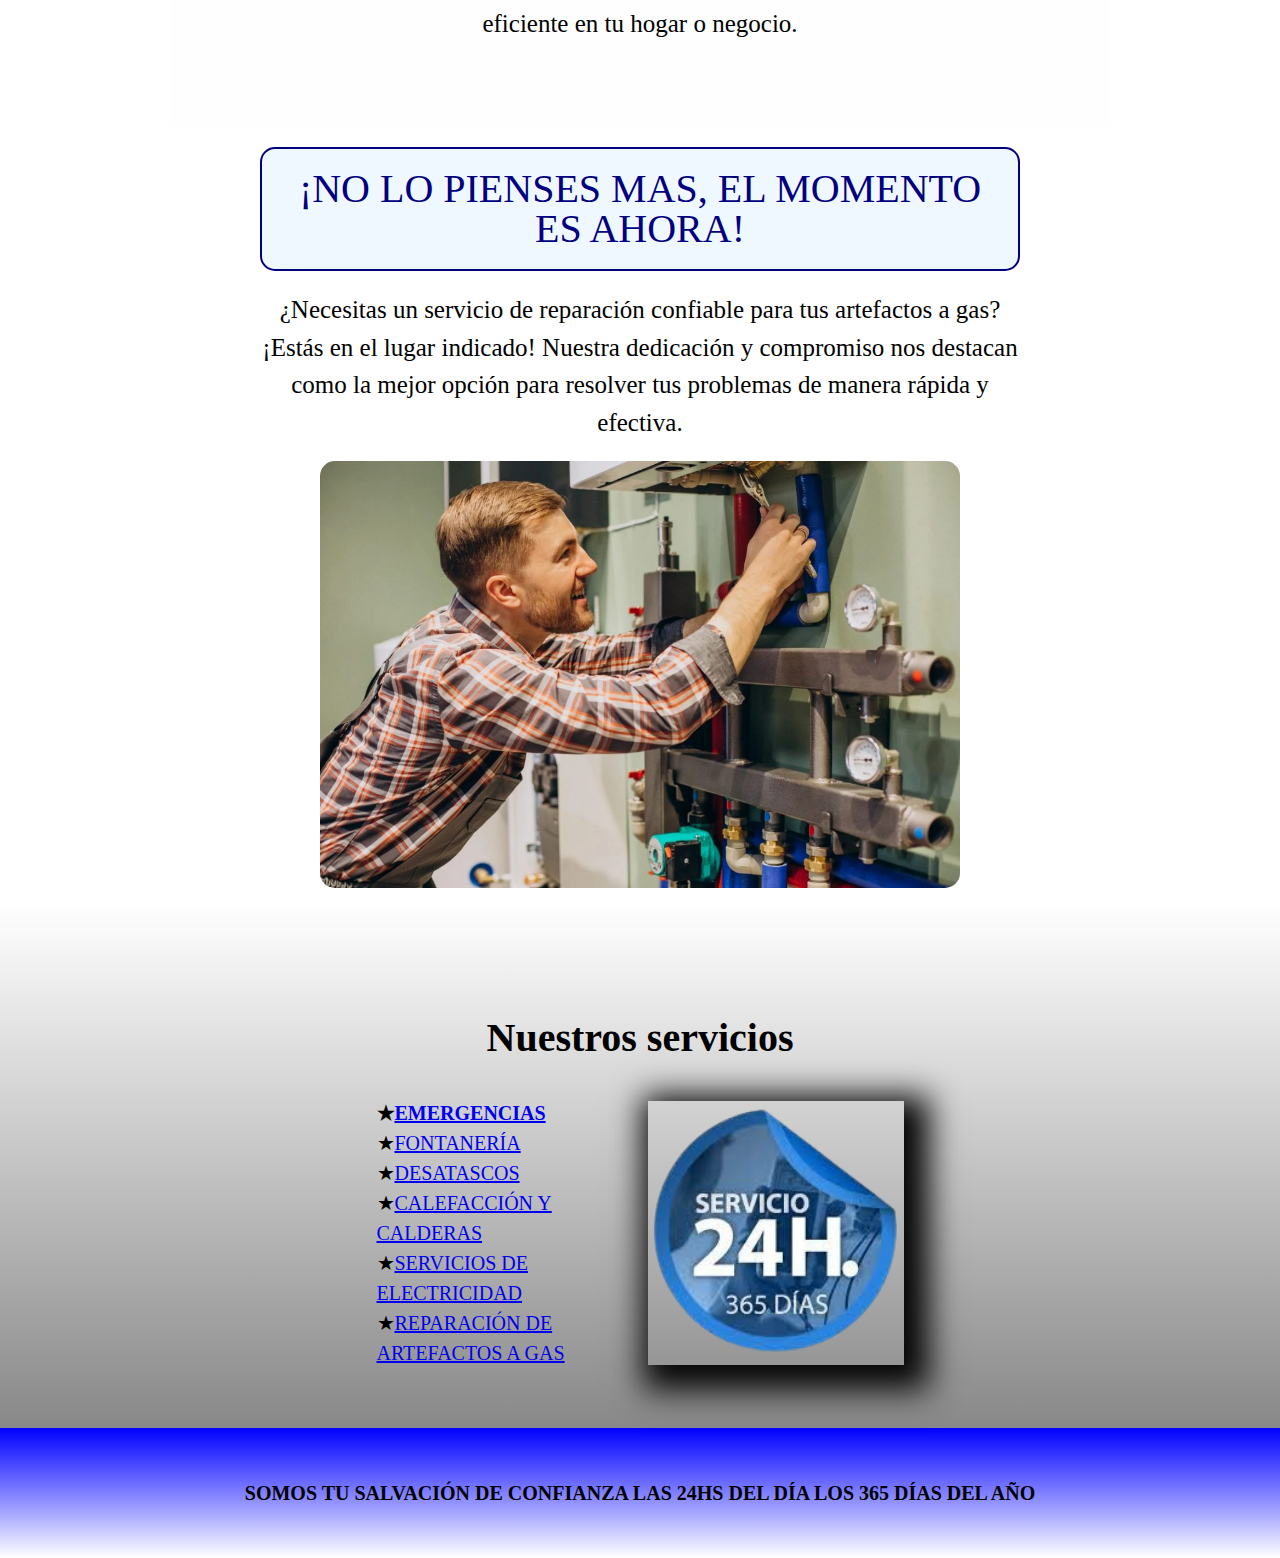
<file: Aquaplom-24hs-main/gas.html>
<!DOCTYPE html>
<html lang="es">
<head>
    <meta charset="UTF-8">
    <title>Reparación de artefactos a gas - Aquaplom 24hs</title>
    <link rel="stylesheet" href="reset.css">
    <link rel="stylesheet" href="style.css">
    <link href="https://fonts.googleapis.com/css2?family=Montserrat:wght@300&display=swap" rel="stylesheet">
    <link rel="icon" href="carpeta1/icono .ico">
    <meta name="viewport" content="width=device-width, initial-scale=1.0">
</head>
<body>
   

    <section>

        <header>
            <div class="caja">
                <div class="header-content">
                    <img src="carpeta1/moto-negra.jpg" alt="logo de moto azul" id="logo-header">
                    <h2>AQUAPLOM 24HS</h2>
                </div>
                <nav>
                    <ul>
                        <li><a href="index.html">INICIO</a></li>
                        <li><a href="productos.html">SERVICIOS</a></li>
                        <li><a href="contacto.html">CONTACTO</a></li>
                    </ul>
                </nav>
            </div>
        </header>

        <img class="banner-plomeria" src="carpeta1/instalacion-gas.jpg" width="100%">
        
        <main>
            <section class="principal">
                <h2 class="titulo-principal"><strong>REPARACIÓN DE ARTEFACTOS A GAS</strong></h2>
                <img class="foto-de-fontaneria" src="carpeta1/hornalla-foto.jpg" alt="Imagen de fontanero.">
                <p class="parrafo-desatasco"><strong>Somos un equipo especializado en reparaciones de artefactos a gas, comprometidos en satisfacer todas tus necesidades de mantenimiento y solución de problemas.</strong></p>

                   <p class="parrafo-desatasco"> Nuestros técnicos cuentan con la experiencia y conocimientos necesarios para abordar cualquier inconveniente relacionado con el gas, asegurando un funcionamiento seguro y eficiente en tu hogar o negocio. </p>
            </section>


            <section class="seccion-fontaneria"> 
                
                <h1>¡NO LO PIENSES MAS, EL MOMENTO ES AHORA!</h1>
                <p class="parrafo-desatasco"> ¿Necesitas un servicio de reparación confiable para tus artefactos a gas? ¡Estás en el lugar indicado! Nuestra dedicación y compromiso nos destacan como la mejor opción para resolver tus problemas de manera rápida y efectiva.</p> 
            
            </section>


             
            <div class="foto-desatasco-desagüe">
            <img class="desatasco-foto" src="carpeta1/artefactos-gas.jpeg" width="50%" height="40%">
            </div>

            

    


            </section>
            
            <section class="diferenciales">
    
                <h3 class="titulo-principal"><strong>Nuestros servicios </strong></h3>
            
                <div class="contenido-diferenciales">
                    <ul class="lista-diferenciales">
                    <li class="items"><a href="emergencias.html">EMERGENCIAS</a></li>
                    <li class="items"><a href="fontaneria.html">FONTANERÍA</a></li>
                    <li class="items"><a href="desatascos.html">DESATASCOS</a></li>
                    <li class="items"><a href="calefaccion.html">CALEFACCIÓN Y CALDERAS</a></li>
                    <li class="items"><a href="electricidad.html">SERVICIOS DE ELECTRICIDAD</a></li>
                    <li class="items"><a href="gas.html">REPARACIÓN DE ARTEFACTOS A GAS</a></li>
                    </ul><img src="carpeta1/24hs.png" class="imagen-diferenciales">
                </div>
                
                
            </section>


            
        </main>
        
        <footer>
            
            <p><strong>SOMOS TU SALVACIÓN DE CONFIANZA LAS 24HS DEL DÍA LOS 365 DÍAS DEL AÑO</strong> </p>
        </footer>

        <script> 
        // JavaScript para activar la animación del texto
        const frase = document.getElementById('frase');
        const texto = frase.textContent.trim();
        const letras = texto.split('');
        frase.textContent = ''; // Limpia el texto original

        letras.forEach((letra, indice) => {
            const span = document.createElement('span');
            span.textContent = letra;
            span.style.animationDelay = `${indice * 0.1}s`; // Retraso de animación para cada letra
            frase.appendChild(span);
        });

    </script>
        
    </body>
</html>
</file>
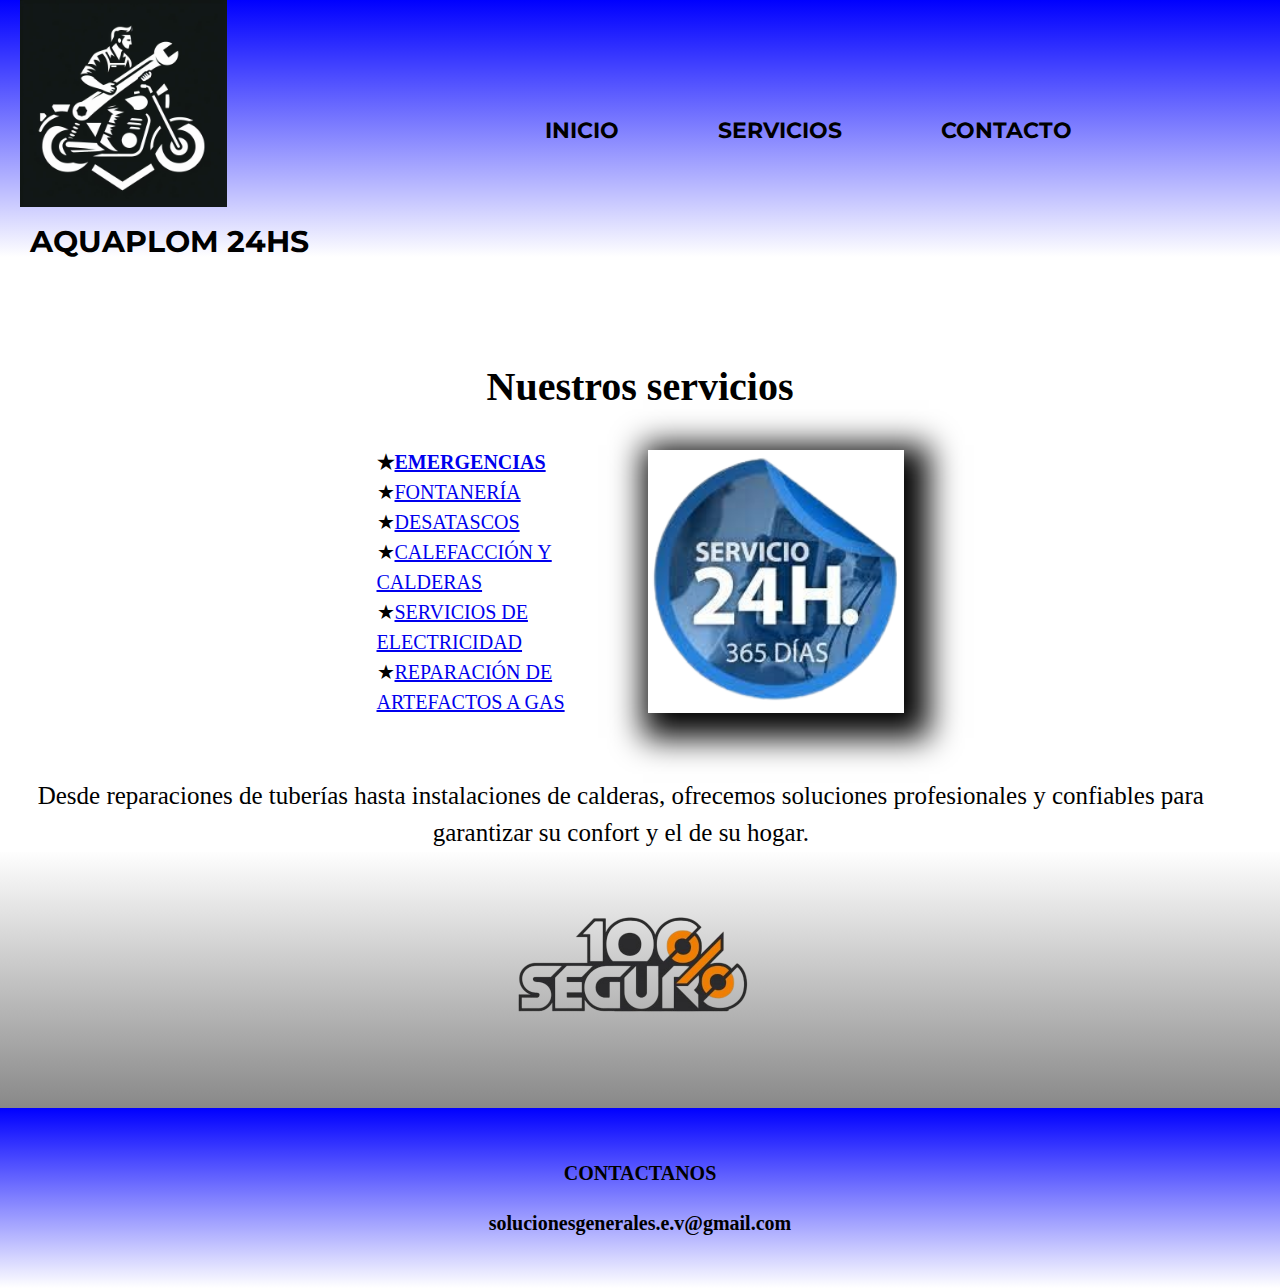
<file: Aquaplom-24hs-main/productos.html>
<!DOCTYPE html>
<html lang="es">
<head>
    <meta charset="UTF-8">
    <title>Servicios - Aquaplom 24hs</title>
    <link rel="stylesheet" href="reset.css">
    <link rel="stylesheet" href="style.css">
    <link href="https://fonts.googleapis.com/css2?family=Montserrat:wght@300&display=swap" rel="stylesheet">
    <link rel="icon" href="carpeta1/icono .ico">
    <meta name="viewport" content="width=device-width, initial-scale=1.0">
</head>
<body>


    

    <header>
        <div class="caja">
            <div class="header-content">
                <img src="carpeta1/moto-negra.jpg" alt="logo de moto azul" id="logo-header">
                <h2>AQUAPLOM 24HS</h2>
            </div>
            <nav>
                <ul>
                    <li><a href="index.html">INICIO</a></li>
                    <li><a href="productos.html">SERVICIOS</a></li>
                    <li><a href="contacto.html">CONTACTO</a></li>
                </ul>
            </nav>
        </div>
    </header>

        <main>
            <section class="diferenciales-productos">
    
                <h3 class="titulo-principal"><strong> Nuestros servicios</strong> </h3>
            
                <div class="contenido-diferenciales">
                    <ul class="lista-diferenciales">
                    <li class="items"><a href="emergencias.html">EMERGENCIAS</a></li>
                    <li class="items"><a href="fontaneria.html">FONTANERÍA</a></li>
                    <li class="items"><a href="desatascos.html">DESATASCOS</a></li>
                    <li class="items"><a href="calefaccion.html">CALEFACCIÓN Y CALDERAS</a></li>
                    <li class="items"><a href="electricidad.html">SERVICIOS DE ELECTRICIDAD</a></li>
                    <li class="items"><a href="gas.html">REPARACIÓN DE ARTEFACTOS A GAS</a></li>
                    </ul><img src="carpeta1/24hs.png" class="imagen-diferenciales">
                </div>
                
                
            </section>

           <section class="parrafo-movimiento"> 

            <p>Desde reparaciones de tuberías hasta instalaciones de calderas, ofrecemos soluciones profesionales y confiables para garantizar su confort y el de su hogar.</p>



            

           </section>

           <div class="seguridad-al-cien"> 

           <img src="carpeta1/100-seguro.png"  width="20%" height="20%">

           </div>



        </main>

        <footer>
            <p>CONTACTANOS</p>
            <p>solucionesgenerales.e.v@gmail.com</p>
            </div>
        </footer>
    </body>
</html>
</file>
<file: Aquaplom-24hs-main/style.css>
/* Estilos generales para la página */
body {
    font-family: 'Montserrat', sans-serif;
    margin: 0;
    padding: 0;
       
    
}

.main {
    width: 100%;
    margin: 0 auto;
}

.principal {
    margin: 20px 0;
    
}

.titulo-principal {
    font-size: 24px;
    margin-bottom: 20px;
}



.parrafo-espaciado {
    margin-bottom: 20px;
}

#utensilios {
    width: 100%;
    height: auto;
    margin-bottom: 20px;
}

#mision {
    font-style: italic;
    margin-bottom: 20px;
}


/* Estilos específicos para el header */
.header-content {
    display: flex;
    flex-direction: column;
    align-items: flex-start;
}

#logo-header {
    width: 40%;
    height: auto;
    margin-bottom: 10px; /* Espacio entre la imagen y el título */
}



.caja nav {
    margin-top: 10px;
}

.banner-slider img {
    width: 100%;
    height: auto;
}

.caja {
    display: flex;
    justify-content: space-between;
    align-items: center;
    padding: 0 20px;
    width: 90%;
    position: relative;

}

.header-content {
    display: flex;
    align-items: center;
}

#logo-header {
    width: 100px;
    height: auto;
    margin-right: 10px;
    padding-top: -10px;
}

header {
    background: linear-gradient(blue, white);
    padding: 20px auto;
}




.caja h1{
    padding-right: auto;
    font-weight: bold;
    margin-top: 10px;
    padding-left: 15px;
}

.header-content {
    display: flex;
    flex-direction: column;
    align-items: flex-start;
}
#logo-header {
    width: 40%;
    height: auto;
    margin-bottom: 10px; /* Espacio entre la imagen y el título */
}
.caja {
    display: flex;
    flex-direction: column;
    align-items: flex-start;
}
.caja nav {
    margin-top: 10px;
}
.banner-slider img {
    width: 100%;
    height: auto;
}

nav{
    position: absolute;
    top:110px;
    right: 0;
}

nav li{
    display: inline;
    margin: 0 0 0 15px;
}

nav a{
    text-transform: uppercase;
    color: #000000;
    font-weight: bold;
    font-size: 22px;
    text-decoration: none;
}

nav a:hover{
    color: #c78c19;
    text-decoration: underline;
}

.parrafo-movimiento p{
    font-size: 25px;
    line-height: 1.5;
    width: 97%;
    text-align: center;
    font-family:'Times New Roman', Times, serif
    
    
}

.seguridad-al-cien{
    justify-content: center;
    background: linear-gradient(#FEFEFE, #888888);
}



.productos{
    width: 940px;
    margin: 0 auto;
    padding: 50px;
}


.productos li{
    display: inline-block;
    text-align: center;
    width: 30%;
    vertical-align: top;
    margin: 0 1.5%;
    padding: 30px 20px;
    box-sizing: border-box;
    border: 2px solid #000000;
    border-radius: 10px;
}

.productos li:hover{
    border-color:#c78c19;
}

.productos li:active{
    border-color:#088c19;
}

.productos h2{
    font-size: 30px;
    font-weight: bold;
}

.productos li:hover h2{
    font-size: 33px;
}

.producto-descripcion{
    font-size: 18px;
}

.producto-precio{
    font-size: 20px;
    font-weight: bold;
    margin-top:10px;
}

footer{
    text-align: center;
    background: url(imagenes/bg.jpg);
    padding:40px;
    font-family:'Times New Roman', Times, serif
}


.copyright{
    color:#FFFFFF;
    font-size: 13px;
    margin:20px;
}

form{
    margin: 40px 0;
}

form label, form legend{
    display: block;
    font-size: 20px;
    margin: 0 0 10px;
}

.input-padron{
    display: block;
    margin: 0 0 20px;
    padding: 10px 25px;
    width: 50%;
}

.checkbox{
    margin:20px 0;
}

.enviar{
    width: 100%;
    padding: 15px 0;
    font-size: 18px;
    font-weight: bold;
    color:white;
    background: blue;
    border:none;
    border-radius: 5px;
    transition: 1s all;
    cursor:pointer;
}


.formulario-contacto {
    max-width: 400px;
    margin: 0 auto;
    padding: 20px;
    box-shadow: 0 0 10px rgba(0, 0, 0, 0.1);
    border-radius: 5px;
    font-family:'Times New Roman', Times, serif
}

.formulario-contacto form {
    display: flex;
    flex-direction: column;
}

.formulario-contacto label {
    margin-bottom: 5px;
    font-weight: bold;
}

.formulario-contacto input,
.formulario-contacto textarea {
    margin-bottom: 15px;
    padding: 10px;
    font-size: 1em;
    border: 1px solid #ccc;
    border-radius: 3px;
}

.formulario-contacto button {
    padding: 10px;
    font-size: 1em;
    background-color: #007bff;
    color: white;
    border: none;
    border-radius: 3px;
    cursor: pointer;
}

.formulario-contacto button:hover {
    background-color: #0056b3;
}

.input-padron, textarea, select {
    width: 100%; /* Establece el ancho al 100% por defecto */
    box-sizing: border-box; /* Incluye el padding y el borde en el ancho total */
}

/* Puedes ajustar los estilos según sea necesario */

.horario-atencion{
    padding: 10px;
}


.enviar:hover{
    transform: scale(1.2);
    background: rgb(12, 175, 229)
}

table{
    margin: 40px 40px;
}

thead{
    background: #888888;
    color:white;
    font-weight: bold;
}

td,th{
    border: 1px solid #000000;
    padding: 8px 15px;
}

.formulario-contacto{
    padding-left: 20px;
}

.imagenes-fontanero-electricidad{
    text-align: center;
    padding: auto;
    margin: auto;
    gap: auto;
    background: linear-gradient(#FEFEFE, #888888);
    
}

.imagen-fontanero-espacio {
    margin-right: 0px; /* Añade espacio a la derecha de cada imagen */
    margin: 5px;
}

/* Si quieres que la última imagen no tenga margen a la derecha */
.imagenes-fontanero-electricidad img:last-child {
    margin-right: 0;
}


.imagen-servicios {
    margin: 0 10px; /* Ajusta el valor para cambiar el espacio entre imágenes */
}

div {
    display: flex; /* Alinea las imágenes en una fila */
    justify-content: center; /* Centra las imágenes dentro del contenedor */
    align-items: center; /* Centra las imágenes verticalmente dentro del contenedor */
}

/*Aquí inicia el CSS para nuestra home*/

* {
    margin: 0;
    padding: 0;
    box-sizing: border-box;
}

.banner-carrousel {
    width: 100%;
    overflow: hidden; /* Para ocultar partes de las imágenes si son más grandes */
}
.banner-slider img {
    width: 100%;
    max-width: 600px;
    height: auto;
    display: block;
    margin: 0; /* Elimina cualquier margen */
    padding: 0; /* Elimina cualquier relleno */
}

.banner-imagen{
    width: 100%; 
}

.principal{
    padding: 3em 0;
    background: #FEFEFE;
    width: 940px;
    font-size: 20px;
    margin: 0 auto;
    font-family:'Times New Roman', Times, serif;
     
}

.caja h2{
    padding-right: auto;
    font-weight: bold;
    margin-top: 10px;
    padding-left: 10px;
    font-size: 30px;
    
}

.caja li{
    text-align: center;
    margin-right: 80px;
    padding-top: 10px;

}

.caja #logo-header{
    width: 20%;
    height: 20%;
}


.titulo-principal{
    text-align: center;
    font-size: 2em;
    margin: 0 0 1em;
    clear:left;
}

.titulo-principal strong{
    font-weight: bold;
}

.principal p{
    margin: 0 0 1em;
}

.principal strong{
    font-weight: bold;
}

.principal em{
    font-style: italic;
}

.utensilios{
    width: 150px;
    height: 120px;
    float:left;
    margin: 0 20px 20px 0;
}

.parrafo-espaciado{
    line-height: 1.8;
}


.icono-ubicacion {
   
    vertical-align: middle; /* Alinea verticalmente con el texto */
}

.titulo-principal{

    padding-top: 50px;
    font-family:'Times New Roman', Times, serif
    
}

.ubicacion-parrafo p{
    text-align: center;
    font-family: 'Times New Roman', Times, serif;
    font-size: 20px;
    padding: 10px;
}



.container {
    width: 300px; /* Ancho del contenedor */
    margin: 40px 0; /* Solo margen vertical, para que esté a la izquierda */
    padding-left: 100px;
}



.word {
    font-size: 18px;
    font-weight: bold;
    margin-right: 10px;
}

.progress-bar {
    flex: 1;
    height: 20px;
    background-color: #e0e0e0;
    border-radius: 10px;
    overflow: hidden;
    position: relative; /* Para posicionar el texto dentro de la barra */
}

.progress-fill {
    height: 100%;
    background-color: #00bfff;
    width: 0; /* Inicia desde 0 para la animación */
    transition: width 8s ease-in-out; /* Duración de la animación (8 segundos) con efecto ease-in-out */
}

.titulo-mobile {
    display: none; /* Oculta el título en dispositivos no móviles */
}

.progress-text {
    position: absolute;
    top: 50%;
    left: 50%;
    transform: translate(-50%, -50%);
    color: white;
    font-size: 12px;
}

.seccion-enfoque {
    width: 35%;
    margin-left: auto; /* Mueve la sección hacia la derecha */
    padding-right: 200px;
    padding-top: -250px;
    font-size: 20px;
    line-height: 1.5;
    font-family:'Times New Roman', Times, serif
}

.seccion-enfoque p{
    padding-left: 100px;
}

.seccion-enfoque h1{
    padding-left: 100px;
    margin: 2px 10px 10px 10px;
    font-size: 40px;
}

.divider {
    position: absolute; /* Posicionamiento absoluto */
    top: 0; /* Alineación arriba */
    bottom: 0; /* Alineación abajo */
    left: 50%; /* Coloca la línea en el medio */
    width: 2px; /* Ancho de la línea */
    background-color: #000;
    content: "";
}

.container-wrapper {
    display: flex;
    justify-content: space-between;
    position: relative; /* Para usar posicionamiento absoluto */
    font-family:'Times New Roman', Times, serif
}
.container {
    width: 45%;
}
.seccion-enfoque {
    width: 45%;
}
/* Estilos para los elementos de progreso */
.progress-item {
    margin-bottom: 20px;
}
.progress-bar {
    background-color: #e0e0e0;
    border-radius: 5px;
    overflow: hidden;
    height: 20px;
    margin-top: 5px;
}
.progress-fill {
    background-color: #76c7c0;
    height: 100%;
    text-align: right;
    padding-right: 10px;
    box-sizing: border-box;
}
.progress-text {
    color: white;
    font-weight: bold;
}

.progress-fill {
    /* Ocultar la barra de progreso */
    display: flex;
}


.mapa{
    padding: 3em 0;
    background: linear-gradient(#FEFEFE, #888888)
}

.mapa p{
    margin: 0 0 2em;
    text-align: center;
    font-size: 20px;
    font-family:'Times New Roman', Times, serif
}

.mapa-contenido {
    display: flex;
    justify-content: center; /* Centra horizontalmente el contenido */
    align-items: center; /* Centra verticalmente el contenido, si es necesario */
}

.mapa-contenido iframe {
    width: 100%;
    max-width: 900px; /* Ajusta esto según el tamaño máximo deseado */
    height: 450px;
    border: 0
}

@keyframes aparecer {
    from {
        opacity: 0;
        transform: translateY(-20px); /* Cambia la dirección de la animación */
    }
    to {
        opacity: 1;
        transform: translateY(0);
    }
}


.diferenciales{
    padding: 3em 0;
    font-size: 20px;
    background: linear-gradient(#FEFEFE, #888888);
    
}

.diferenciales-productos{
    padding: 3em 0;
    font-size: 20px;
    font-family:'Times New Roman', Times, serif
}



.contenido-diferenciales{
    width: 640px;
    margin: 0 auto;
}

.lista-diferenciales{
    width: 40%;
    display: inline-block;
    vertical-align: top;
    font-family:'Times New Roman', Times, serif
}

.items{
    line-height: 1.5;
}

.items:before{
    content:"★"
}

.items:first-child{
    font-weight: bold;
}

.imagen-diferenciales{
    width: 40%;
    margin-left: 15px;
    transition: 400ms;
    box-shadow: 10px 10px 30px 15px #050505;
}

.imagen-diferenciales:hover{
    opacity: 0.3;
}

footer{
    background: linear-gradient(blue, white);
}

#texto-de-animacion {
    font-size: 20px;
    color: #333;
    overflow: hidden; /* Ocultar el exceso de texto */
    white-space: nowrap; /* Evitar el salto de línea */
}


.contactanos{
    display: inline-block;
    white-space: nowrap;
    animation: marquee 10s linear infinite;
}

.contactanos p strong{
    font-weight: bold;
}



/* aqui inicia nuestro css para la seccion de fontaneria*/

.titulo-fontaneria{
    text-align: left;
    margin-left: 20px;
    font-size: 50px;
    
}

.imagen-fontanero-arreglo{
    padding-left: 50px;
    padding-top: 5px;
}

.fontaneria li{
    text-align: center;
    margin-right: 80px;
    padding-top: 10px;
    
}

.titulo-servicio-fontaneria{
    font-weight: bold;
    text-align: center;
    font-size: 40px;
    margin: 10px 25px 40px 50px
}

.parrafo-fontanero{
    text-align: center;
    line-height: 1.5;
    font-size: 25px;
    font-family:'Times New Roman', Times, serif
    
}

.foto-de-fontaneria{
    width: 20%;
    height: 20%;
    text-align: center;
    display: block; /* Para aplicar márgenes automáticamente */
    margin: auto; /* Centra vertical y horizontalmente */
    
}

.seccion-fontaneria {
    display: flex;
    flex-direction: column;
    justify-content: center; /* Centra verticalmente el contenido */
    align-items: center; /* Centra horizontalmente el contenido */
    max-width: 800px;
    margin: 0 auto; /* Centra el contenedor en el medio horizontal */
    padding: 20px; /* Añade relleno alrededor del contenido */
    border-radius: 15px; /* Bordes redondeados */
    background-color: rgba(255, 255, 255, 0.9); /* Fondo blanco con transparencia */
    box-sizing: border-box; /* Calcula el tamaño incluyendo el padding y el borde */
    text-align: center; /* Alinea el texto al centro */
    font-family:'Times New Roman', Times, serif
}

.seccion-fontaneria img {
    max-width: 100%;
    height: auto; /* Mantiene la proporción de la imagen */
    border-radius: 15px; /* Opcional: bordes redondeados para la imagen */
    margin-bottom: 20px; /* Espacio debajo de la imagen */
}
footer p{
    font-weight: bold;
    font-size: 15px;
    padding: 15px;
}

 /* Define la animación */
 @keyframes aparecer-letras {
    from { opacity: 0; }
    to { opacity: 1; }
}

/* Aplica la animación al texto */
.animacion-letras {
    animation: aparecer-letras 2s ease-in-out forwards; /* Duración de la animación y efecto */
    opacity: 0; /* Inicialmente oculta el texto */
    display: inline-block; /* Evita que el texto ocupe toda la línea */
}

/* aqui inicia nuestro css para la seccion de desatasco*/

.parrafo-desatasco{
    font-weight: normal !important;
    text-align: center;
    line-height: 1.5;
    font-size: 25px;
    font-family:'Times New Roman', Times, serif
    
    
}

.foto-de-fontanero img{
    padding: 10px;
}

.foto-de-fontanero p{
    font-weight: bold;
    font-size: 30px;
    
}

.foto-de-fontanero {
    display: flex;
    justify-content: space-between;
    align-items: center;
}

.seccion-fontaneria {
    max-width: 800px; /* Limita el ancho máximo de la sección */
    padding: 20px; /* Añade un poco de relleno alrededor del contenido */
}
.seccion-fontaneria h1 {
    font-size: 2.5em; /* Hace el título más grande */
    color: #000080; /* Color del texto del título */
    border: 2px solid #000080; /* Borde azul alrededor del título */
    border-radius: 15px; /* Bordes redondeados */
    padding: 20px; /* Relleno dentro del cuadro */
    background-color: #f0f8ff; /* Fondo ligeramente azul */
    margin-bottom: 20px; /* Espacio debajo del título */
}
.parrafo-fontanero {
    margin: 10px 0; /* Añade espacio entre los párrafos */
}
.foto-desatasco-desagüe img {
    max-width: 100%;
    height: auto; /* Mantiene la proporción de la imagen */
    border-radius: 15px; /* Opcional: bordes redondeados para la imagen */
    margin-bottom: 20px; /* Espacio debajo de la imagen */
    
}

footer p{
    font-size: 20px;
    font-family:'Times New Roman', Times, serif
}


/* aqui inicia nuestro css para la seccion de calefaccion y calderas*/

.parrafo-desatasco{
    font-weight: normal !important;
    text-align: center;
    line-height: 1.5;
    font-family:'Times New Roman', Times, serif
    
}



/* Media queries para dispositivos móviles */
@media only screen and (max-width: 600px) {
    
        .principal {
        width: 340px;
        }

        .banner-slider{
            display: flex;
            justify-content: center;
            align-items: center;
            flex-direction: row-reverse;
        }

        .titulo-mobile {
            display: block; /* Muestra el título solo en dispositivos móviles y tablets */
            text-align: center; /* Centra el texto */
            margin-bottom: 20px; /* Añade espacio inferior */
            font-size: 25px;
            font-family: 'Times New Roman', Times, serif;
            font-weight: bold;
        }
    
        .container{
            padding-left: 0px;
        }
    
        .container-wrapper {
        flex-direction: column;
        }
    
        .divider {
        display: none;
        }

        .seccion-enfoque {
        margin-left: 0px;
        padding-left: 0px;
        padding-right: 0px;
        }
    
        .seccion-enfoque h1 {
            padding-left: 0px;
          }
    
        .seccion-enfoque p {
            padding-left: 0px;
            
        }
    
        .mapa-contenido iframe {
            
            width: auto;
          }
    
        footer {
        width: 100vw;
        }
    
        .contactanos {
            white-space: collapse;
            
        }

        nav{
            position: revert;
        }

        .caja h2 {
            font-size: 20px;
            flex-direction: column;
        }

        .imagen-diferenciales{
            display: none 
        }

        .contenido-diferenciales{
            text-align: center; /* Alineación central en pantallas pequeñas */
            font-size: 1.2em; 
            margin: 0px;
            width: 80vw;
        }

        .titulo-principal{
            padding-top: 0px;
        }

        div {
        display: flex;
        justify-content: center;
        align-items: center;
        flex-direction: column;
        }

        .caja{
            width: 0px;
            position: relative;
        }

        .caja #logo-header{
            width: 80%;
            height: 20%;
            
        }

        .header-content{
            flex-direction: column-reverse;
        }
        
        .foto-de-fontaneria{
            display: none;
        }

        .imagen-fontanero-espacio{
            width: 80%;
        }

        img{
            width: 100%;
        }

   /* Selector específico para las barras de progreso en dispositivos móviles */
   .progress-item .progress-fill {
    /* Mostrar la barra de progreso y ocultar el texto */
    display: block;
}

/* Selector para los números de porcentaje */
.progress-item .progress-fill .progress-text {
    /* Ocultar el número de porcentaje en dispositivos móviles */
    display: none;
}
}    


 



  
  /* Media queries para tabletas */
  @media only screen and (min-width: 601px) and (max-width: 1024px) {
    
    .principal {
        width: 340px;
        }

        .container{
            padding-left: 0px;
        }
    
        .container-wrapper {
        flex-direction: column;
        }
    
        .divider {
        display: none;
        }

        .seccion-enfoque {
        margin-left: 0px;
        padding-left: 0px;
        padding-right: 0px;
        }
    
        .seccion-enfoque h1 {
            padding-left: 0px;
          }
    
        .seccion-enfoque p {
            padding-left: 0px;
            
        }

    
        .mapa-contenido {
            width: 80vw;
          }
    
        footer {
        width: 100vw;
        }
    
        .contactanos {
            white-space: collapse;
            
        }

        nav{
            position: revert;
        }

        .panel-navegacion ul{
            list-style-type: none; /* Elimina los puntos de la lista */
            margin: 0; /* Elimina márgenes por defecto */
            padding: 0; /* Elimina padding por defecto */
            display: flex; /* Utiliza flexbox para alinear los elementos en fila */
        }

        .panel-navegacion ul li{
            margin-right: 20px; /* Espacio entre los elementos de la lista */
        }

        .panel-navegacion ul li a{
            text-decoration: none; /* Elimina el subrayado de los enlaces */
            color: #000; /* Color del texto de los enlaces */
            padding: 10px; /* Espaciado interno para hacer los enlaces más grandes y fáciles de hacer clic */
            display: block; /* Asegura que los enlaces ocupen todo el área del <li> */
        }

        .caja h2 {
            font-size: 20px;
            flex-direction: column;
        }

        .imagen-diferenciales{
            display: none 
        }

        .contenido-diferenciales{
            text-align: center; /* Alineación central en pantallas pequeñas */
            font-size: 1.2em; 
            margin: 0px;
            width: 80vw;
        }

        .titulo-principal{
            padding-top: 0px;
        }

        .caja{
            width: 0px;
            position: relative;
        }

        .caja #logo-header{
            width: 80%;
            height: 20%;
            
        }

        .header-content{
            flex-direction: column-reverse;
        }
        
        .foto-de-fontaneria{
            display: none;
        }

        .imagen-fontanero-espacio{
            width: 80%;
        }

        img{
            width: 80%;
        }

        .banner-plomeria{
            width: 100%;
        }

        .imagenes-fontanero-electricidad{
            width: 50%;
            display: flex;
            flex-direction: column;

        }


   /* Selector específico para las barras de progreso en dispositivos móviles */
   .progress-item .progress-fill {
    /* Mostrar la barra de progreso y ocultar el texto */
    display: block;
}

/* Selector para los números de porcentaje */
.progress-item .progress-fill .progress-text {
    /* Ocultar el número de porcentaje en dispositivos móviles */
    display: none;
}
}
    


  /* Media queries para pantallas grandes (desktops) */
  @media only screen and (min-width: 1025px) {

  }
</file>
